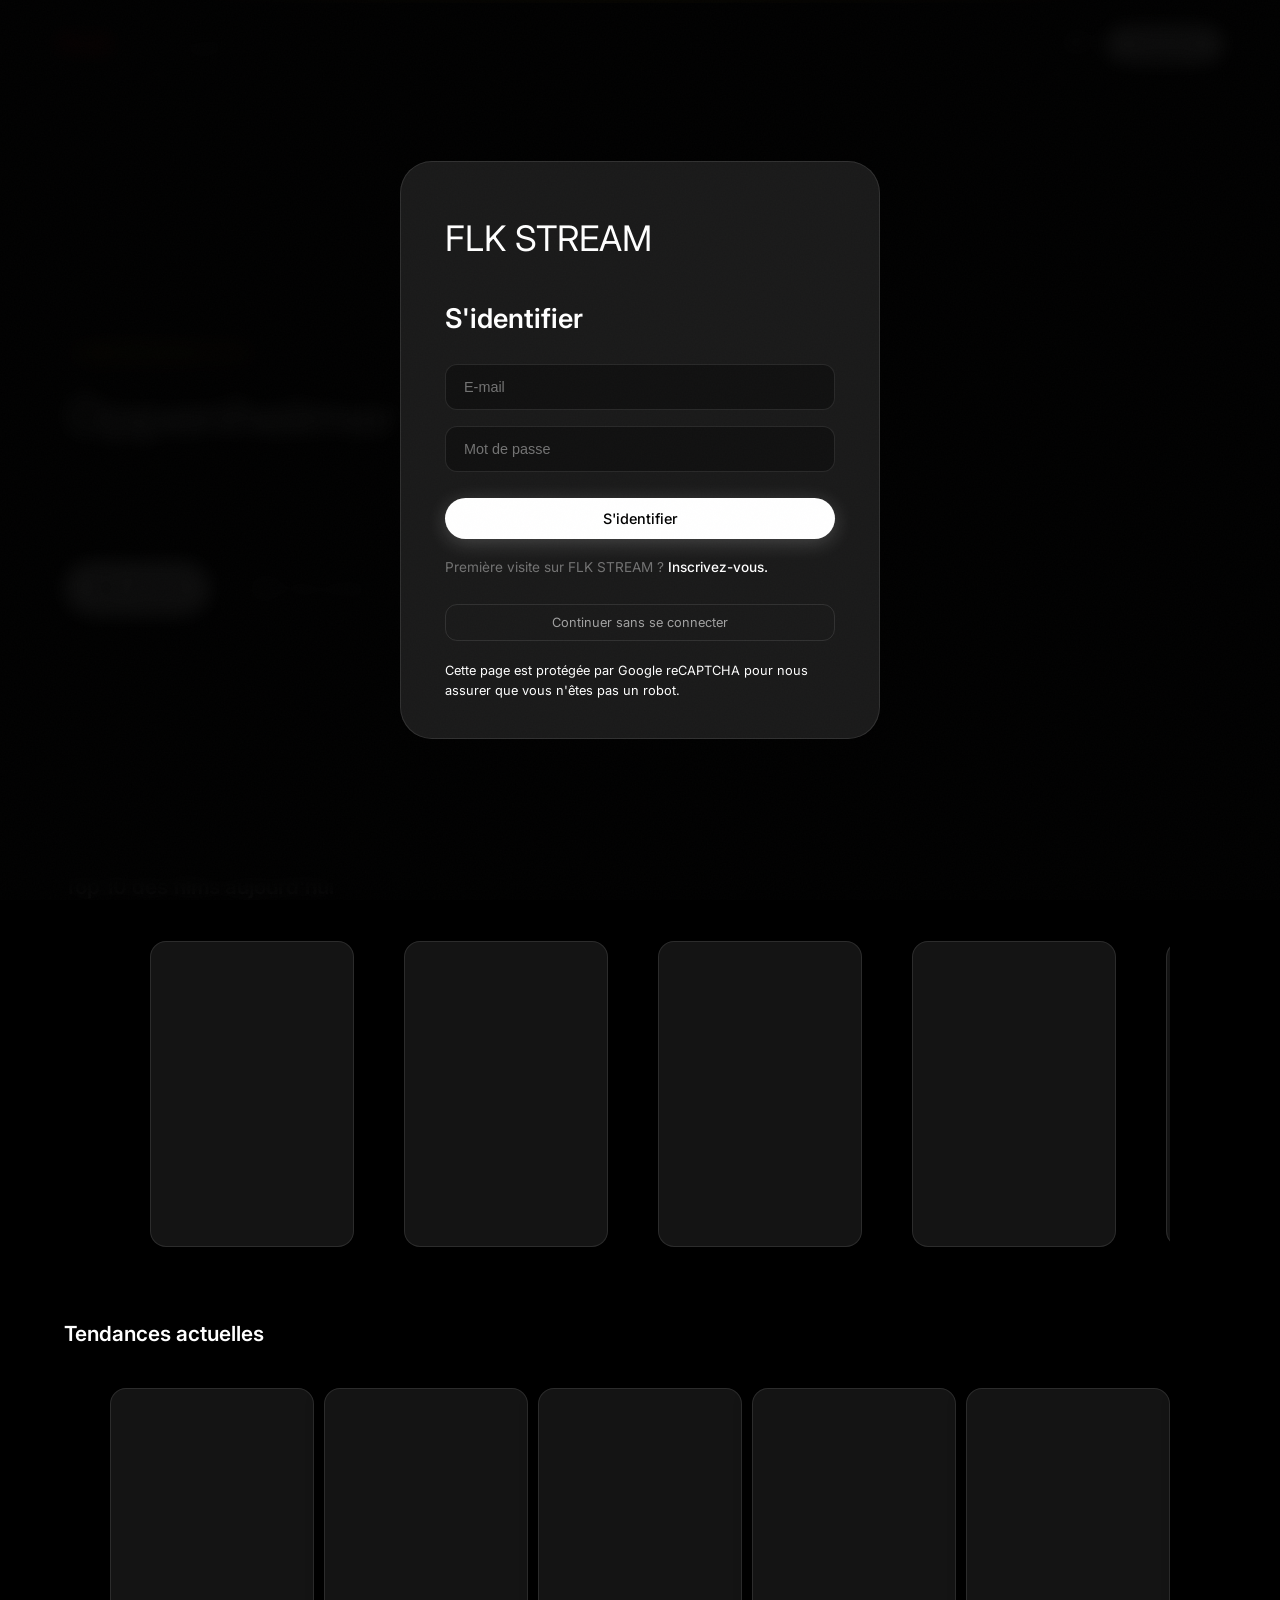
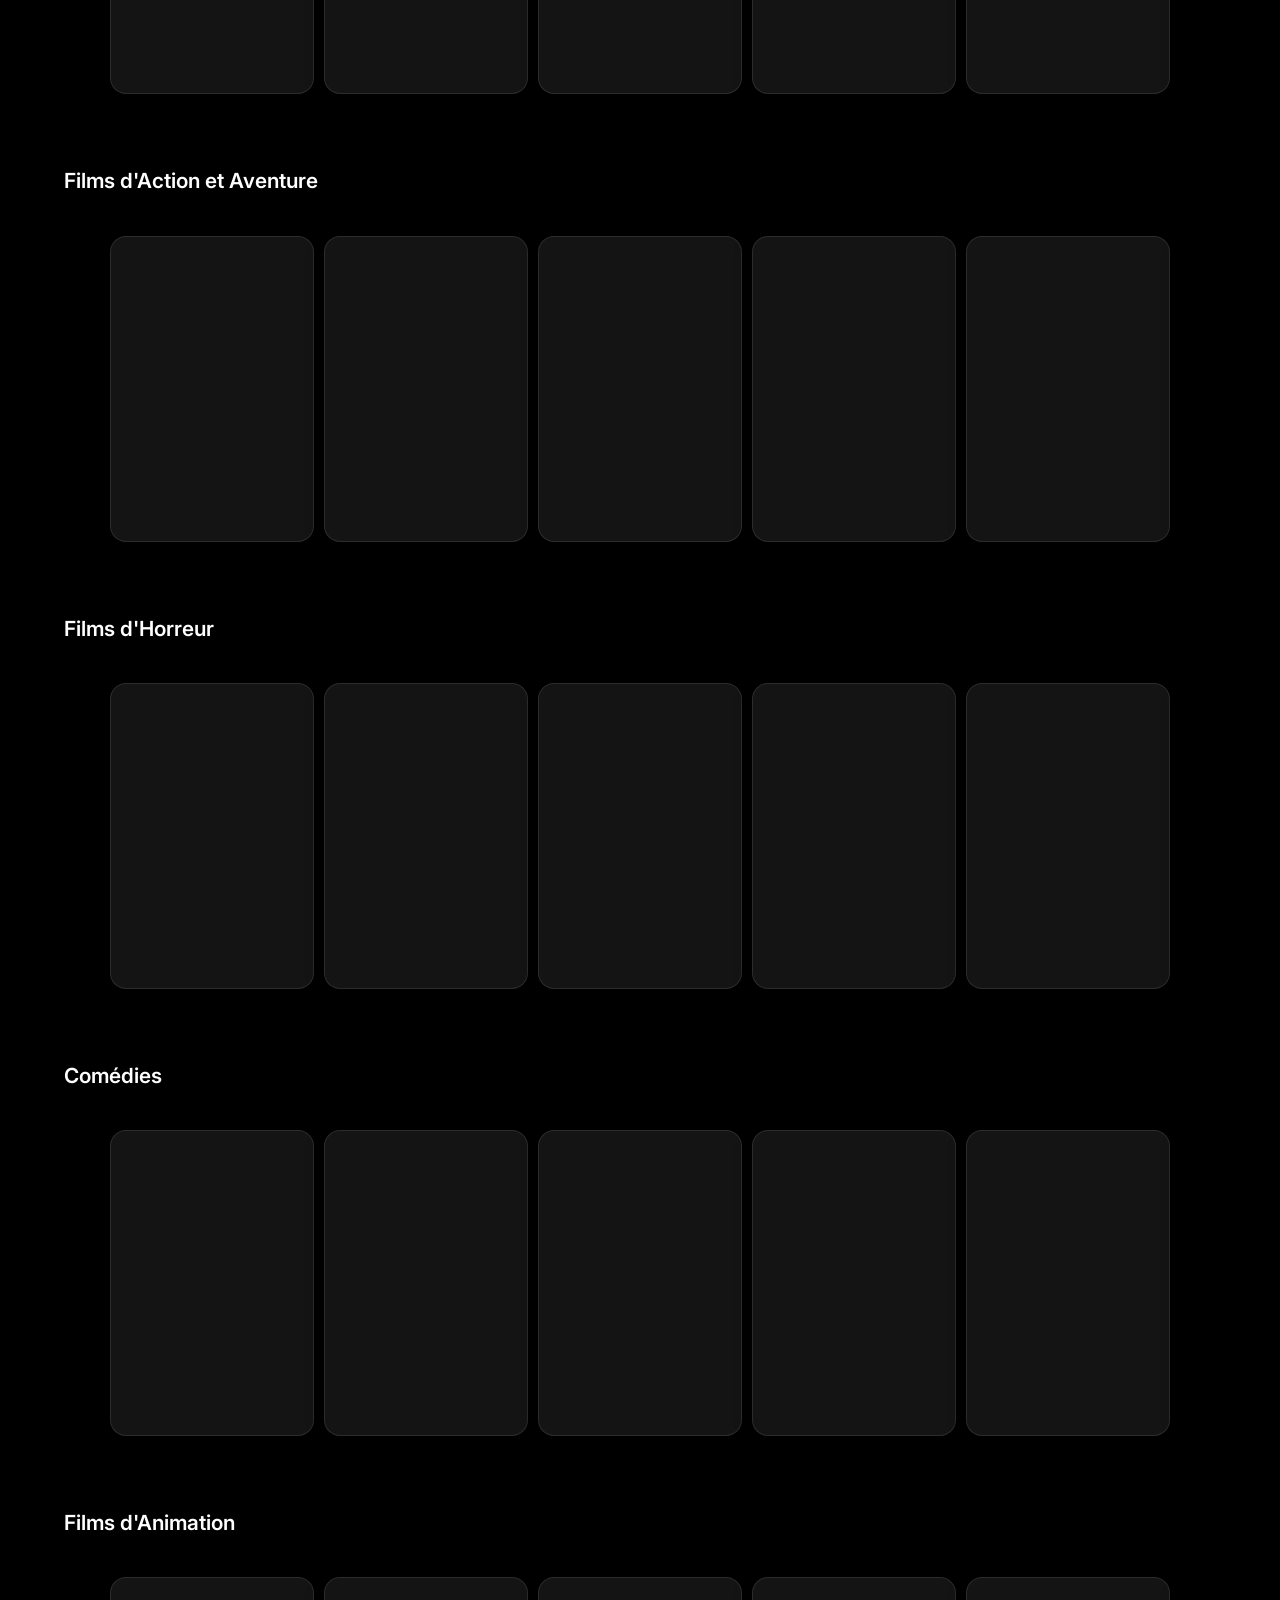
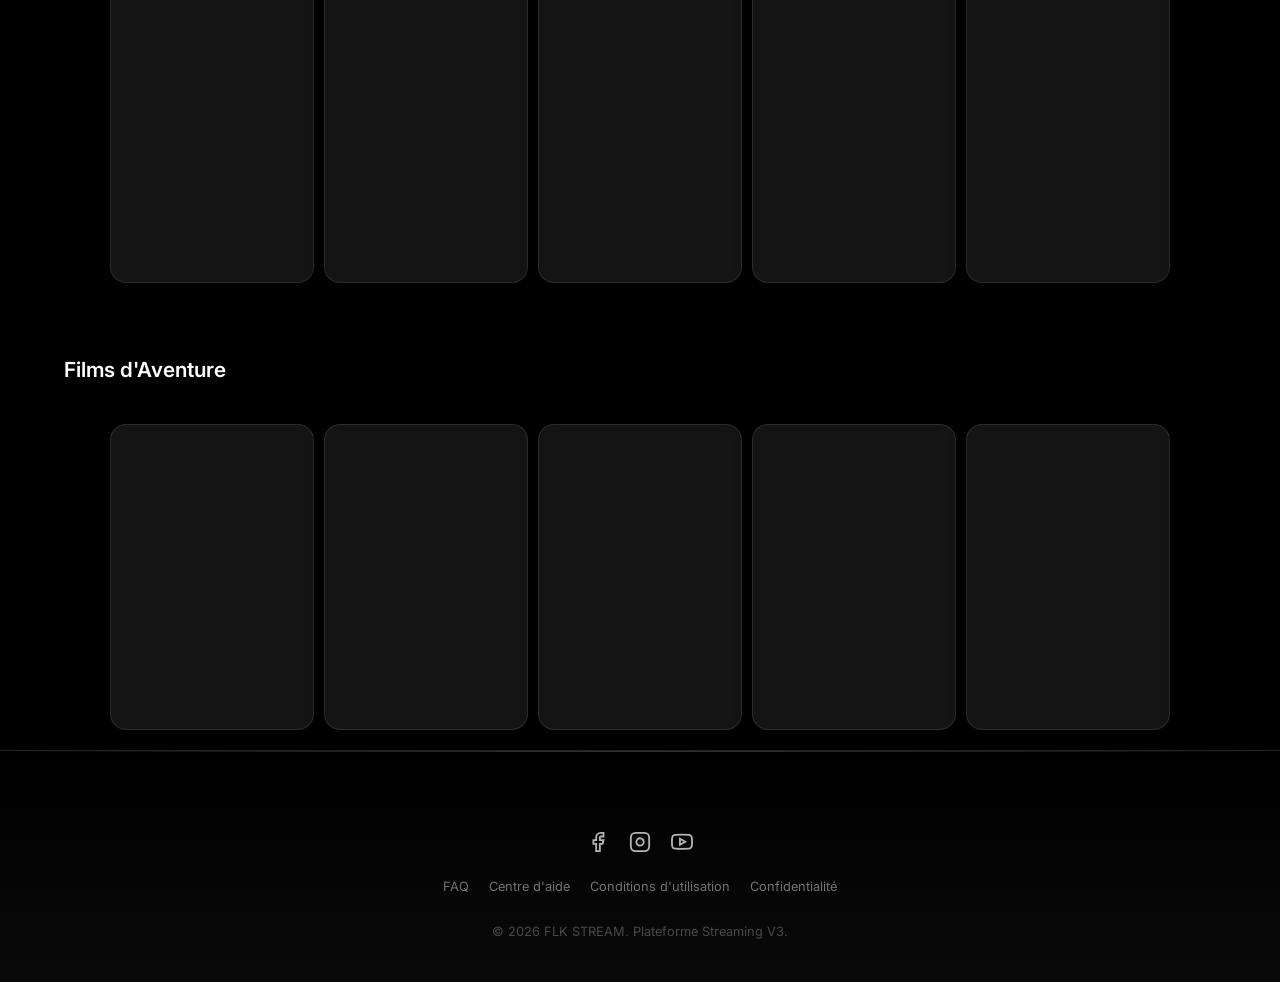
<file: index.html>
<!DOCTYPE html>
<html lang="fr">

<head>
    <meta charset="UTF-8">
    <meta name="viewport" content="width=device-width, initial-scale=1.0">
    <title>FLK STREAM | Films et Séries VF en HD</title>
    <meta name="description"
        content="Découvrez le catalogue FLK Stream : des milliers de films et séries populaires en VF Haute Définition. Profitez d'une expérience cinématographique immersive.">
    <meta name="keywords" content="streaming VF, films VF, films en streaming, séries populaires, VF HD, cinéma à la maison, catalogue films, nouveautés cinéma">
    <meta name="robots" content="index, follow">
    <link rel="canonical" href="https://flk-stream.xo.je/">
    
    <meta property="og:title" content="FLK STREAM | Films et Séries VF en HD">
    <meta property="og:description" content="Découvrez le meilleur du streaming VF avec FLK Stream. Regardez vos films et séries incontournables en Haute Définition.">
    <meta property="og:type" content="website">
    <meta property="og:url" content="https://flk-stream.xo.je/">
    <meta property="og:site_name" content="FLK Stream">
    <link rel="stylesheet" href="style.css?v=4">
    <link rel="preconnect" href="https://fonts.googleapis.com">
    <link rel="preconnect" href="https://fonts.gstatic.com" crossorigin>
    <link href="https://fonts.googleapis.com/css2?family=Inter:wght@300;400;500;600;700;800;900&display=swap"
        rel="stylesheet">
    
    <style>
        /* Smooth reveal animations */
        @keyframes reveal-up {
            from {
                opacity: 0;
                transform: translateY(40px);
            }
            to {
                opacity: 1;
                transform: translateY(0);
            }
        }
        
        .reveal-on-scroll {
            opacity: 0;
            animation: reveal-up 0.8s cubic-bezier(0.25, 0.1, 0.25, 1) forwards;
        }
        
        .reveal-delay-1 { animation-delay: 0.1s; }
        .reveal-delay-2 { animation-delay: 0.2s; }
        .reveal-delay-3 { animation-delay: 0.3s; }
        .reveal-delay-4 { animation-delay: 0.4s; }
        
        /* Smooth scale effect for cards */
        @keyframes scale-in {
            from {
                opacity: 0;
                transform: scale(0.95);
            }
            to {
                opacity: 1;
                transform: scale(1);
            }
        }
        
        /* Hero parallax effect */
        .hero-parallax {
            will-change: transform;
        }
        
        /* Page load fade in */
        @keyframes page-fade-in {
            from {
                opacity: 0;
            }
            to {
                opacity: 1;
            }
        }
        
        body {
            animation: page-fade-in 0.6s cubic-bezier(0.25, 0.1, 0.25, 1);
        }
        
        /* Smooth scroll behavior */
        html {
            scroll-behavior: smooth;
        }
    </style>
</head>

<body>
    <!-- Animated Background Particles -->
    <div class="bg-particles">
        <div class="particle"></div>
        <div class="particle"></div>
        <div class="particle"></div>
        <div class="particle"></div>
        <div class="particle"></div>
        <div class="particle"></div>
        <div class="particle"></div>
        <div class="particle"></div>
    </div>

    <nav class="navbar" id="navbar">
        <div class="nav-container">
            <div class="nav-left">
                <span class="logo-text">FLK</span>
                <ul class="nav-links">
                    <li><a href="#" class="nav-link active" data-target="home-view">Accueil</a></li>
                    <li><a href="#" class="nav-link" data-target="catalogue-view">Catalogue</a></li>
                    <li><a href="#" class="nav-link" data-target="watchlist-view">Ma liste</a></li>
                    <li><a href="#" class="nav-link" data-target="requests-view">Demandes</a></li>
                </ul>
            </div>
            <div class="nav-right nav-icons">
                <button class="icon-btn search-btn" aria-label="Rechercher">
                    <svg width="24" height="24" viewBox="0 0 24 24" fill="none" stroke="currentColor" stroke-width="2"
                        stroke-linecap="round" stroke-linejoin="round">
                        <circle cx="11" cy="11" r="8"></circle>
                        <line x1="21" y1="21" x2="16.65" y2="16.65"></line>
                    </svg>
                </button>
                <div class="nav-notification">
                    <svg width="24" height="24" viewBox="0 0 24 24" fill="none" stroke="currentColor" stroke-width="2">
                        <path d="M18 8A6 6 0 0 0 6 8c0 7-3 9-3 9h18s-3-2-3-9"></path>
                        <path d="M13.73 21a2 2 0 0 1-3.46 0"></path>
                    </svg>
                </div>
                <div class="profile-container profile-btn" id="nav-profile-group" style="display: none;">
                    <div class="profile-circle"></div>
                    <span class="profile-arrow"></span>

                    <!-- Profile Dropdown -->
                    <div class="profile-dropdown" id="profile-dropdown">
                        <div class="dropdown-arrow"></div>
                        <ul class="dropdown-menu">
                            <li id="switch-profile-btn">
                                <svg viewBox="0 0 24 24" fill="none" stroke="currentColor" stroke-width="2">
                                    <path d="M17 2l4 4-4 4M3 21v-2a4 4 0 0 1 4-4h10"></path>
                                </svg>
                                Changer de profil
                            </li>
                            <li id="manage-profiles-nav">
                                <svg viewBox="0 0 24 24" fill="none" stroke="currentColor" stroke-width="2">
                                    <path d="M11 4H4a2 2 0 0 0-2 2v14a2 2 0 0 0 2 2h14a2 2 0 0 0 2-2v-7"></path>
                                    <path d="M18.5 2.5a2.121 2.121 0 0 1 3 3L12 15l-4 1 1-4 9.5-9.5z"></path>
                                </svg>
                                Gérer les profils
                            </li>
                            <hr>
                            <li id="logout-btn">Se déconnecter de FLK</li>
                        </ul>
                    </div>
                </div>
                <button class="btn btn-play login-nav-btn" id="nav-login-btn"
                    style="padding: 5px 15px; font-size: 0.9rem; min-width: auto; width: auto;">S'identifier</button>
            </div>
        </div>
    </nav>

    <main>
        <div id="home-view">
            <section class="hero-section" id="hero-banner">
                <div class="hero-background" id="hero-bg">
                    <div class="hero-vignette-top"></div>
                    <div class="hero-vignette-bottom"></div>
                    <div class="hero-vignette-left"></div>
                    <div class="hero-vignette-right"></div>
                </div>

                <div class="hero-content">
                    <div class="hero-logo-title-container">
                        <span class="netflix-original best-movies">
                            <span class="n-logo">🏆</span> MEILLEURS FILMS
                        </span>
                        <h1 class="hero-title" id="hero-title">LE FUTUR DE L'IMMERSION</h1>
                    </div>

                    <div class="hero-meta" id="hero-meta">
                        <span class="match-score">Recommandé à 98%</span>
                        <span class="year" id="hero-year">2026</span>
                        <span class="age-rating">+16</span>
                        <span class="duration" id="hero-duration">2h 15m</span>
                        <span class="quality">HD</span>
                    </div>

                    <p class="hero-description" id="hero-description">Plongez dans des univers extraordinaires avec une
                        qualité d'image et sonore sans précédent.</p>

                    <div class="hero-actions">
                        <a id="hero-play-link" href="#" target="_blank" class="btn btn-play netflix-play-btn">
                            <svg viewBox="0 0 24 24" fill="currentColor" width="28" height="28">
                                <path d="M8 5v14l11-7z" />
                            </svg> Lecture
                        </a>
                        <button class="btn btn-info more-info-btn" id="hero-info-btn">
                            <svg viewBox="0 0 24 24" fill="none" stroke="currentColor" stroke-width="2" width="28"
                                height="28">
                                <circle cx="12" cy="12" r="10"></circle>
                                <line x1="12" y1="16" x2="12" y2="12"></line>
                                <line x1="12" y1="8" x2="12.01" y2="8"></line>
                            </svg> Plus d'infos
                        </button>
                    </div>
                </div>

                <div class="hero-controls">
                    <button class="mute-btn icon-btn" id="hero-mute-btn" aria-label="Volume">
                        <svg viewBox="0 0 24 24" fill="none" stroke="currentColor" stroke-width="2" width="20"
                            height="20">
                            <polygon points="11 5 6 9 2 9 2 15 6 15 11 19 11 5"></polygon>
                            <line x1="23" y1="9" x2="17" y2="15"></line>
                            <line x1="17" y1="9" x2="23" y2="15"></line>
                        </svg>
                    </button>
                    <div class="age-rating-box" id="hero-age-box">16+</div>
                </div>
            </section>

            <section class="content-row-section" id="continue-watching-section" style="display: none;">
                <h2 class="row-title">Reprendre la lecture pour vous</h2>
                <div class="slider-wrapper">
                    <button class="slider-btn left-btn"><svg viewBox="0 0 24 24" fill="none" stroke="currentColor"
                            stroke-width="2" stroke-linecap="round" stroke-linejoin="round">
                            <polyline points="15 18 9 12 15 6"></polyline>
                        </svg></button>
                    <div class="row-container" id="continue-row">
                        <!-- Cards will be injected by JS -->
                    </div>
                    <button class="slider-btn right-btn"><svg viewBox="0 0 24 24" fill="none" stroke="currentColor"
                            stroke-width="2" stroke-linecap="round" stroke-linejoin="round">
                            <polyline points="9 18 15 12 9 6"></polyline>
                        </svg></button>
                </div>
            </section>

            <section class="content-row-section">
                <h2 class="row-title">Top 10 des films aujourd'hui</h2>
                <div class="slider-wrapper">
                    <button class="slider-btn left-btn"><svg viewBox="0 0 24 24" fill="none" stroke="currentColor"
                            stroke-width="2" stroke-linecap="round" stroke-linejoin="round">
                            <polyline points="15 18 9 12 15 6"></polyline>
                        </svg></button>
                    <div class="row-container top-10-row" id="top-10-row">
                        <!-- Special numbered cards will be injected by JS -->
                    </div>
                    <button class="slider-btn right-btn"><svg viewBox="0 0 24 24" fill="none" stroke="currentColor"
                            stroke-width="2" stroke-linecap="round" stroke-linejoin="round">
                            <polyline points="9 18 15 12 9 6"></polyline>
                        </svg></button>
                </div>
            </section>

            <section class="content-row-section">
                <h2 class="row-title">Tendances actuelles</h2>
                <div class="slider-wrapper">
                    <button class="slider-btn left-btn"><svg viewBox="0 0 24 24" fill="none" stroke="currentColor"
                            stroke-width="2" stroke-linecap="round" stroke-linejoin="round">
                            <polyline points="15 18 9 12 15 6"></polyline>
                        </svg></button>
                    <div class="row-container" id="trending-row">
                        <!-- Cards will be injected by JS -->
                    </div>
                    <button class="slider-btn right-btn"><svg viewBox="0 0 24 24" fill="none" stroke="currentColor"
                            stroke-width="2" stroke-linecap="round" stroke-linejoin="round">
                            <polyline points="9 18 15 12 9 6"></polyline>
                        </svg></button>
                </div>
            </section>

            <section class="content-row-section">
                <h2 class="row-title">Films d'Action et Aventure</h2>
                <div class="slider-wrapper">
                    <button class="slider-btn left-btn"><svg viewBox="0 0 24 24" fill="none" stroke="currentColor"
                            stroke-width="2" stroke-linecap="round" stroke-linejoin="round">
                            <polyline points="15 18 9 12 15 6"></polyline>
                        </svg></button>
                    <div class="row-container" id="action-row">
                        <!-- Cards will be injected by JS -->
                    </div>
                    <button class="slider-btn right-btn"><svg viewBox="0 0 24 24" fill="none" stroke="currentColor"
                            stroke-width="2" stroke-linecap="round" stroke-linejoin="round">
                            <polyline points="9 18 15 12 9 6"></polyline>
                        </svg></button>
                </div>
            </section>

            <section class="content-row-section">
                <h2 class="row-title">Films d'Horreur</h2>
                <div class="slider-wrapper">
                    <button class="slider-btn left-btn"><svg viewBox="0 0 24 24" fill="none" stroke="currentColor"
                            stroke-width="2" stroke-linecap="round" stroke-linejoin="round">
                            <polyline points="15 18 9 12 15 6"></polyline>
                        </svg></button>
                    <div class="row-container" id="horror-row">
                        <!-- Cards will be injected by JS -->
                    </div>
                    <button class="slider-btn right-btn"><svg viewBox="0 0 24 24" fill="none" stroke="currentColor"
                            stroke-width="2" stroke-linecap="round" stroke-linejoin="round">
                            <polyline points="9 18 15 12 9 6"></polyline>
                        </svg></button>
                </div>
            </section>

            <section class="content-row-section">
                <h2 class="row-title">Comédies</h2>
                <div class="slider-wrapper">
                    <button class="slider-btn left-btn"><svg viewBox="0 0 24 24" fill="none" stroke="currentColor"
                            stroke-width="2" stroke-linecap="round" stroke-linejoin="round">
                            <polyline points="15 18 9 12 15 6"></polyline>
                        </svg></button>
                    <div class="row-container" id="comedy-row">
                        <!-- Cards will be injected by JS -->
                    </div>
                    <button class="slider-btn right-btn"><svg viewBox="0 0 24 24" fill="none" stroke="currentColor"
                            stroke-width="2" stroke-linecap="round" stroke-linejoin="round">
                            <polyline points="9 18 15 12 9 6"></polyline>
                        </svg></button>
                </div>
            </section>

            <section class="content-row-section">
                <h2 class="row-title">Films d'Animation</h2>
                <div class="slider-wrapper">
                    <button class="slider-btn left-btn"><svg viewBox="0 0 24 24" fill="none" stroke="currentColor"
                            stroke-width="2" stroke-linecap="round" stroke-linejoin="round">
                            <polyline points="15 18 9 12 15 6"></polyline>
                        </svg></button>
                    <div class="row-container" id="animation-row">
                        <!-- Cards will be injected by JS -->
                    </div>
                    <button class="slider-btn right-btn"><svg viewBox="0 0 24 24" fill="none" stroke="currentColor"
                            stroke-width="2" stroke-linecap="round" stroke-linejoin="round">
                            <polyline points="9 18 15 12 9 6"></polyline>
                        </svg></button>
                </div>
            </section>

            <section class="content-row-section">
                <h2 class="row-title">Films d'Aventure</h2>
                <div class="slider-wrapper">
                    <button class="slider-btn left-btn"><svg viewBox="0 0 24 24" fill="none" stroke="currentColor"
                            stroke-width="2" stroke-linecap="round" stroke-linejoin="round">
                            <polyline points="15 18 9 12 15 6"></polyline>
                        </svg></button>
                    <div class="row-container" id="adventure-row">
                        <!-- Cards will be injected by JS -->
                    </div>
                    <button class="slider-btn right-btn"><svg viewBox="0 0 24 24" fill="none" stroke="currentColor"
                            stroke-width="2" stroke-linecap="round" stroke-linejoin="round">
                            <polyline points="9 18 15 12 9 6"></polyline>
                        </svg></button>
                </div>
            </section>
        </div>

        <div id="catalogue-view" style="display: none; padding-top: 120px;">
            <section class="container catalogue-container">
                <div class="request-header" style="margin: 0 4%;">
                    <h1 class="row-title" style="font-size: 2.5rem; margin-bottom: 1rem; padding-left: 0;">Catalogue Complet</h1>
                    <p style="color: #888; margin-bottom: 2rem;">Découvrez tous les films disponibles sur FLK STREAM</p>
                </div>
                
                <!-- Search and Filter -->
                <div class="catalogue-filters" style="margin: 0 4% 2rem 4%; display: flex; gap: 1rem; flex-wrap: wrap;">
                    <input type="text" id="catalogue-search" placeholder="Rechercher un film..." 
                        style="flex: 1; min-width: 200px; padding: 12px 16px; background: rgba(255,255,255,0.1); border: 1px solid rgba(255,255,255,0.2); border-radius: 8px; color: #fff; font-size: 0.95rem;">
                    <select id="catalogue-genre"
                        style="min-width: 150px; padding: 12px 16px; background: rgba(255,255,255,0.1); border: 1px solid rgba(255,255,255,0.2); border-radius: 8px; color: #fff; font-size: 0.95rem; cursor: pointer;">
                        <option value="">Tous les genres</option>
                        <option value="Action">Action</option>
                        <option value="Horreur">Horreur</option>
                        <option value="Comédie">Comédie</option>
                        <option value="Animation">Animation</option>
                        <option value="Aventure">Aventure</option>
                        <option value="Drame">Drame</option>
                        <option value="Thriller">Thriller</option>
                    </select>
                    <select id="catalogue-year" 
                        style="min-width: 120px; padding: 12px 16px; background: rgba(255,255,255,0.1); border: 1px solid rgba(255,255,255,0.2); border-radius: 8px; color: #fff; font-size: 0.95rem; cursor: pointer;">
                        <option value="">Toutes les années</option>
                        <option value="2026">2026</option>
                        <option value="2025">2025</option>
                        <option value="2024">2024</option>
                        <option value="2023">2023</option>
                        <option value="2022">2022</option>
                        <option value="2021">2021</option>
                        <option value="2020">2020</option>
                        <option value="2019">2019</option>
                        <option value="2018">2018</option>
                    </select>
                    <select id="catalogue-sort" 
                        style="min-width: 150px; padding: 12px 16px; background: rgba(255,255,255,0.1); border: 1px solid rgba(255,255,255,0.2); border-radius: 8px; color: #fff; font-size: 0.95rem; cursor: pointer;">
                        <option value="note">Meilleures notes</option>
                        <option value="recent">Plus récents</option>
                        <option value="alpha">A-Z</option>
                    </select>
                </div>
                
                <!-- Movies Grid -->
                <div class="row-container" id="catalogue-grid" style="display: grid; grid-template-columns: repeat(auto-fill, minmax(200px, 1fr)); gap: 20px; padding: 0 4%;">
                    <!-- All movies will be injected here -->
                </div>
                
                <!-- Empty State -->
                <div id="catalogue-empty" style="display: none; text-align: center; color: #888; padding: 60px 0;">
                    <svg width="64" height="64" viewBox="0 0 24 24" fill="none" stroke="currentColor" stroke-width="1.5" style="margin-bottom: 1rem; opacity: 0.5;">
                        <circle cx="11" cy="11" r="8"></circle>
                        <line x1="21" y1="21" x2="16.65" y2="16.65"></line>
                    </svg>
                    <p style="font-size: 1.2rem;">Aucun film trouvé</p>
                    <p style="font-size: 0.9rem; margin-top: 0.5rem;">Essayez de modifier vos filtres de recherche</p>
                </div>
                
                <!-- Results count -->
                <div id="catalogue-count" style="text-align: center; color: #888; padding: 2rem 0; font-size: 0.9rem;"></div>
            </section>
        </div>

        <div id="watchlist-view" style="display: none; padding-top: 120px;">
            <section class="container watchlist-container">
                <div class="request-header" style="margin: 0 4%;">
                    <h1 class="row-title" style="font-size: 2.5rem; margin-bottom: 2rem; padding-left: 0;">Ma Liste</h1>
                </div>
                <div class="row-container" id="watchlist-grid" style="display: grid; grid-template-columns: repeat(auto-fill, minmax(200px, 1fr)); gap: 20px; padding: 0 4%;">
                    <!-- Watchlist items will be injected here -->
                </div>
                <div id="watchlist-empty" style="display: none; text-align: center; color: #888; padding: 40px 0;">
                    <p>Votre liste est vide. Ajoutez des films pour les retrouver ici !</p>
                </div>
            </section>
        </div>

        <div id="requests-view" style="display: none; padding-top: 120px;">
            <section class="container requests-container">
                <div class="request-header">
                    <h1 class="section-title">Demandes de Films</h1>
                    <p>Vous ne trouvez pas votre film ? Faites une demande ici et nous tenterons de l'ajouter !</p>
                </div>

                <div class="request-card-form">
                    <form id="movie-request-form">
                        <div class="form-group">
                            <input type="text" id="request-username" placeholder="Votre nom d'utilisateur" required>
                        </div>
                        <div class="form-group">
                            <input type="text" id="request-movie-title" placeholder="Nom du film souhaité" required>
                        </div>
                        <button type="submit" class="btn btn-play w-100">Envoyer la demande</button>
                    </form>
                </div>

                <div class="public-requests">
                    <h2 class="row-title">Demandes en cours</h2>
                    <div id="requests-list" class="requests-grid">
                        <!-- Public requests will be injected here -->
                    </div>
                </div>
            </section>
        </div>
    </main>

    <!-- Mobile Bottom Navigation -->
    <nav class="mobile-bottom-nav">
        <a href="#" class="mobile-nav-item active" data-target="home-view">
            <svg viewBox="0 0 24 24" fill="none" stroke="currentColor" stroke-width="2" stroke-linecap="round"
                stroke-linejoin="round">
                <path d="M3 9l9-7 9 7v11a2 2 0 0 1-2 2H5a2 2 0 0 1-2-2z"></path>
                <polyline points="9 22 9 12 15 12 15 22"></polyline>
            </svg>
            <span>Accueil</span>
        </a>
        <a href="#" class="mobile-nav-item" data-target="catalogue-view">
            <svg viewBox="0 0 24 24" fill="none" stroke="currentColor" stroke-width="2" stroke-linecap="round"
                stroke-linejoin="round">
                <rect x="3" y="3" width="7" height="7"></rect>
                <rect x="14" y="3" width="7" height="7"></rect>
                <rect x="14" y="14" width="7" height="7"></rect>
                <rect x="3" y="14" width="7" height="7"></rect>
            </svg>
            <span>Catalogue</span>
        </a>
        <a href="#" class="mobile-nav-item search-btn-mobile">
            <svg viewBox="0 0 24 24" fill="none" stroke="currentColor" stroke-width="2" stroke-linecap="round"
                stroke-linejoin="round">
                <circle cx="11" cy="11" r="8"></circle>
                <line x1="21" y1="21" x2="16.65" y2="16.65"></line>
            </svg>
            <span>Recherche</span>
        </a>
        <a href="#" class="mobile-nav-item" data-target="watchlist-view">
            <svg viewBox="0 0 24 24" fill="none" stroke="currentColor" stroke-width="2" stroke-linecap="round"
                stroke-linejoin="round">
                <line x1="12" y1="5" x2="12" y2="19"></line>
                <line x1="5" y1="12" x2="19" y2="12"></line>
            </svg>
            <span>Ma Liste</span>
        </a>
        <a href="#" class="mobile-nav-item" id="mobile-profile-btn">
            <div class="mobile-profile-circle"></div>
            <span>Profil</span>
        </a>
    </nav>


    <!-- Mobile Profile Bottom Sheet -->
    <div id="mobile-profile-sheet" class="mobile-sheet-overlay">
        <div class="mobile-sheet-container">
            <div class="mobile-sheet-handle"></div>
            <div id="mobile-sheet-logged-in" style="display:none;">
                <div class="mobile-sheet-user" id="mobile-sheet-username"></div>
                <button class="mobile-sheet-item" id="mobile-sheet-switch">
                    <svg viewBox="0 0 24 24" fill="none" stroke="currentColor" stroke-width="2" width="20" height="20">
                        <path d="M17 2l4 4-4 4M3 21v-2a4 4 0 0 1 4-4h10" />
                    </svg>
                    Changer de profil
                </button>
                <button class="mobile-sheet-item" id="mobile-sheet-manage">
                    <svg viewBox="0 0 24 24" fill="none" stroke="currentColor" stroke-width="2" width="20" height="20">
                        <path d="M11 4H4a2 2 0 0 0-2 2v14a2 2 0 0 0 2 2h14a2 2 0 0 0 2-2v-7" />
                        <path d="M18.5 2.5a2.121 2.121 0 0 1 3 3L12 15l-4 1 1-4 9.5-9.5z" />
                    </svg>
                    Gérer les profils
                </button>
                <hr style="border-color:rgba(255,255,255,0.1); margin: 8px 0;">
                <button class="mobile-sheet-item danger" id="mobile-sheet-logout">
                    <svg viewBox="0 0 24 24" fill="none" stroke="currentColor" stroke-width="2" width="20" height="20">
                        <path d="M9 21H5a2 2 0 0 1-2-2V5a2 2 0 0 1 2-2h4" />
                        <polyline points="16 17 21 12 16 7" />
                        <line x1="21" y1="12" x2="9" y2="12" />
                    </svg>
                    Se déconnecter
                </button>
            </div>
            <div id="mobile-sheet-logged-out" style="display:none;">
                <p class="mobile-sheet-title">Mon compte</p>
                <button class="mobile-sheet-item primary" id="mobile-sheet-login">
                    <svg viewBox="0 0 24 24" fill="none" stroke="currentColor" stroke-width="2" width="20" height="20">
                        <path d="M15 3h4a2 2 0 0 1 2 2v14a2 2 0 0 1-2 2h-4" />
                        <polyline points="10 17 15 12 10 7" />
                        <line x1="15" y1="12" x2="3" y2="12" />
                    </svg>
                    Se connecter / S'inscrire
                </button>
            </div>
        </div>
    </div>

    <footer>
        <div class="footer-content">
            <div class="social-links">
                <svg width="24" height="24" viewBox="0 0 24 24" fill="none" stroke="currentColor" stroke-width="2">
                    <path d="M18 2h-3a5 5 0 0 0-5 5v3H7v4h3v8h4v-8h3l1-4h-4V7a1 1 0 0 1 1-1h3z"></path>
                </svg>
                <svg width="24" height="24" viewBox="0 0 24 24" fill="none" stroke="currentColor" stroke-width="2">
                    <rect x="2" y="2" width="20" height="20" rx="5" ry="5"></rect>
                    <path d="M16 11.37A4 4 0 1 1 12.63 8 4 4 0 0 1 16 11.37z"></path>
                    <line x1="17.5" y1="6.5" x2="17.51" y2="6.5"></line>
                </svg>
                <svg width="24" height="24" viewBox="0 0 24 24" fill="none" stroke="currentColor" stroke-width="2">
                    <path
                        d="M22.54 6.42a2.78 2.78 0 0 0-1.94-2C18.88 4 12 4 12 4s-6.88 0-8.6.46a2.78 2.78 0 0 0-1.94 2A29 29 0 0 0 1 11.75a29 29 0 0 0 .46 5.33A2.78 2.78 0 0 0 3.4 19c1.72.46 8.6.46 8.6.46s6.88 0 8.6-.46a2.78 2.78 0 0 0 1.94-2 29 29 0 0 0 .46-5.25 29 29 0 0 0-.46-5.33z">
                    </path>
                    <polygon points="9.75 15.02 15.5 11.75 9.75 8.48 9.75 15.02"></polygon>
                </svg>
            </div>
            <ul class="footer-links">
                <li><a href="#">FAQ</a></li>
                <li><a href="#">Centre d'aide</a></li>
                <li><a href="#">Conditions d'utilisation</a></li>
                <li><a href="#">Confidentialité</a></li>
            </ul>
            <p>&copy; 2026 FLK STREAM. Plateforme Streaming V3.</p>
        </div>
    </footer>

    <!-- Auth Overlay (Login/Register) -->
    <div id="auth-overlay" class="overlay">
        <div class="overlay-content auth-modal-content">
            <div class="logo large" style="margin-bottom: 30px;">FLK STREAM</div>

            <!-- Login View -->
            <div id="login-view" class="auth-view active-view">
                <h2 class="overlay-title">S'identifier</h2>
                <form id="login-form" class="auth-form">
                    <div class="form-group">
                        <input type="email" id="login-email" placeholder="E-mail" required>
                    </div>
                    <div class="form-group">
                        <input type="password" id="login-password" placeholder="Mot de passe" required>
                    </div>
                    <div id="login-error" class="auth-error"></div>
                    <button type="submit" class="btn btn-play w-100" style="margin-top: 10px;">S'identifier</button>
                    <p class="auth-switch">Première visite sur FLK STREAM ? <span id="to-register"
                            class="text-link">Inscrivez-vous.</span></p>
                    <div style="text-align: center; margin-top: 25px;">
                        <button type="button" id="skip-auth-login" class="btn-skip">Continuer sans se connecter</button>
                    </div>
                </form>
            </div>

            <!-- Register View -->
            <div id="register-view" class="auth-view" style="display: none;">
                <h2 class="overlay-title">Créer un compte</h2>
                <form id="register-form" class="auth-form">
                    <div class="form-group">
                        <input type="email" id="register-email" placeholder="E-mail" required>
                    </div>
                    <div class="form-group">
                        <input type="password" id="register-password" minlength="4"
                            placeholder="Mot de passe (min 4 caractères)" required>
                    </div>
                    <div id="register-error" class="auth-error"></div>
                    <button type="submit" class="btn btn-play w-100" style="margin-top: 10px;">S'inscrire</button>
                    <p class="auth-switch">Vous avez déjà un compte ? <span id="to-login"
                            class="text-link">Identifiez-vous.</span></p>
                    <div style="text-align: center; margin-top: 25px;">
                        <button type="button" id="skip-auth-register" class="btn-skip">Continuer sans se
                            connecter</button>
                    </div>
                </form>
            </div>

            <p class="overlay-footer" style="margin-top: 20px; font-size: 0.8rem;">Cette page est protégée par Google
                reCAPTCHA pour nous assurer que vous n'êtes pas un robot.</p>
        </div>
    </div>

    <!-- Verification Overlay (kept the same logic but updated classes if needed) -->
    <div id="verification-overlay" class="overlay">
        <div class="overlay-content">
            <div class="logo large">FLK STREAM</div>
            <h2 class="overlay-title">Accès Réservé</h2>
            <p class="overlay-text">Pour accéder au catalogue complet et aux dernières nouveautés, rejoignez notre
                communauté Discord et vérifiez votre accès.</p>
            <div class="overlay-actions">
                <a href="https://discord.gg/atWBtmQxMP" target="_blank" class="btn btn-play discord-btn">Rejoindre
                    Discord</a>
                <button id="verify-access-btn" class="btn btn-info">Vérifier l'accès</button>
            </div>
            <p class="overlay-footer">Une vérification rapide est nécessaire pour garantir la sécurité du site.</p>
        </div>
    </div>

    <!-- Netflix Style Details Modal -->
    <div id="movie-modal" class="modal-netflix">
        <div class="modal-backdrop-netflix"></div>
        <div class="modal-container-netflix" id="modal-container-netflix">
            <div class="modal-hero-netflix" id="modal-bg">
                <button class="close-modal-netflix" aria-label="Fermer">
                    <svg viewBox="0 0 24 24" fill="none" stroke="currentColor" stroke-width="2" width="24" height="24">
                        <line x1="18" y1="6" x2="6" y2="18"></line>
                        <line x1="6" y1="6" x2="18" y2="18"></line>
                    </svg>
                </button>
                <div class="modal-vignette-bottom"></div>
                <!-- Controls and Title inside hero -->
                <div class="modal-hero-content">
                    <h2 id="modal-title" class="modal-title-netflix"></h2>
                    <div class="modal-hero-actions">
                        <a id="play-button" href="#" target="_blank" class="btn btn-play">
                            <svg viewBox="0 0 24 24" fill="currentColor" width="24" height="24">
                                <path d="M8 5v14l11-7z" />
                            </svg> Lecture
                        </a>
                        <button class="icon-only-btn popup-btn tooltip-container" id="add-to-list-btn">
                            <svg viewBox="0 0 24 24" fill="none" stroke="currentColor" stroke-width="2.5" width="24"
                                height="24">
                                <line x1="12" y1="5" x2="12" y2="19"></line>
                                <line x1="5" y1="12" x2="19" y2="12"></line>
                            </svg>
                            <span class="tooltip-text">Ajouter à ma liste</span>
                        </button>
                        <button class="icon-only-btn popup-btn tooltip-container" id="like-btn">
                            <svg viewBox="0 0 24 24" fill="none" stroke="currentColor" stroke-width="2.5" width="24"
                                height="24">
                                <path
                                    d="M14 9V5a3 3 0 0 0-3-3l-4 9v11h11.28a2 2 0 0 0 2-1.7l1.38-9a2 2 0 0 0-2-2.3zM7 22H4a2 2 0 0 1-2-2v-7a2 2 0 0 1 2-2h3">
                                </path>
                            </svg>
                            <span class="tooltip-text">Évaluer</span>
                        </button>
                    </div>
                </div>
            </div>

            <div class="modal-info-netflix">
                <div class="modal-info-left">
                    <div class="modal-meta-row">
                        <span class="match-score" id="modal-match-score">Recommandé à 98%</span>
                        <span id="modal-year" class="year"></span>
                        <span class="age-rating" id="modal-age-rating">+16</span>
                        <span class="duration" id="modal-duration">2h 15m</span>
                        <span class="quality" id="modal-quality">HD</span>
                    </div>
                    <p id="modal-description" class="modal-description-netflix"></p>
                    
                    <!-- TMDB Additional Info -->
                    <div class="modal-tmdb-info" style="margin-top: 25px; padding-top: 25px; border-top: 1px solid var(--glass-border);">
                        <div class="modal-tags">
                            <span class="tag-label">Réalisateur :</span>
                            <span class="tag-value" id="modal-director">Inconnu</span>
                        </div>
                        <div class="modal-tags">
                            <span class="tag-label">Distribution :</span>
                            <span class="tag-value" id="modal-cast" style="display: block; margin-top: 8px;">Casting de rêve...</span>
                        </div>
                        <div class="modal-tags" id="modal-keywords-container" style="display: none;">
                            <span class="tag-label">Mots-clés :</span>
                            <div id="modal-keywords" style="display: flex; gap: 8px; flex-wrap: wrap; margin-top: 8px;"></div>
                        </div>
                        <div class="modal-tags" id="modal-trailer-container" style="display: none; margin-top: 15px;">
                            <a id="modal-trailer-link" href="#" target="_blank" class="btn btn-info" style="padding: 10px 20px; font-size: 0.85rem;">
                                <svg viewBox="0 0 24 24" fill="currentColor" width="18" height="18" style="margin-right: 8px;">
                                    <path d="M19.615 3.184c-3.604-.246-11.631-.245-15.23 0-3.897.266-4.356 2.62-4.385 8.816.029 6.185.484 8.549 4.385 8.816 3.6.245 11.626.246 15.23 0 3.897-.266 4.356-2.62 4.385-8.816-.029-6.185-.484-8.549-4.385-8.816zm-10.615 12.816v-8l8 3.993-8 4.007z"/>
                                </svg>
                                Voir la bande-annonce
                            </a>
                        </div>
                        <div class="modal-tags" style="margin-top: 15px; font-size: 0.8rem; color: var(--text-muted);">
                            <span id="modal-vote-count"></span>
                        </div>
                    </div>
                </div>
                <div class="modal-info-right">
                    <div class="modal-tags">
                        <span class="tag-label">Genres :</span>
                        <span id="modal-genre" class="tag-value"></span>
                    </div>
                    <div class="modal-tags">
                        <span class="tag-label">Ce film est :</span>
                        <span class="tag-value" id="modal-mood">Captivant, Palpitant</span>
                    </div>
                </div>
            </div>
        </div>
    </div>

    <!-- Netflix Style Profiles Selection -->
    <div id="profiles-overlay" class="overlay">
        <div class="profiles-container">
            <h1 class="profiles-title">Qui regarde ?</h1>
            <div class="profiles-list" id="profiles-list">
                <!-- Profiles will be injected here -->
                <div class="profile-item add-profile" id="add-profile-btn">
                    <div class="profile-avatar-box">
                        <svg viewBox="0 0 24 24" fill="none" stroke="currentColor" stroke-width="1.5">
                            <line x1="12" y1="5" x2="12" y2="19"></line>
                            <line x1="5" y1="12" x2="19" y2="12"></line>
                        </svg>
                    </div>
                    <span class="profile-name">Ajouter un profil</span>
                </div>
            </div>
            <button class="btn-manage-profiles" id="manage-profiles-btn">Gérer les profils</button>
            <button class="btn-done-profiles" id="done-profiles-btn">Terminer</button>
        </div>
    </div>

    <!-- Search Overlay Menu Full Screen Netflix UI -->
    <div id="search-overlay" class="overlay search-overlay">
        <div class="search-container">
            <div class="search-header">
                <svg width="32" height="32" viewBox="0 0 24 24" fill="none" stroke="currentColor" stroke-width="2"
                    class="search-icon-large">
                    <circle cx="11" cy="11" r="8"></circle>
                    <line x1="21" y1="21" x2="16.65" y2="16.65"></line>
                </svg>
                <input type="text" id="search-input" placeholder="Titres, personnes, genres" autocomplete="off">
                <button class="close-search">&times;</button>
            </div>
            <div id="search-results" class="search-results-grid">
                <!-- Match results here -->
            </div>
            <div id="search-empty" class="search-empty" style="display: none;">
                <p>Aucun résultat trouvé pour votre recherche.</p>
            </div>
        </div>
    </div>

    <!-- Video Player Overlay -->
    <div id="video-player-overlay" class="overlay">
        <div class="video-player-container">
            <div class="video-player-topbar">
                <button class="close-video-btn" id="close-video-btn" aria-label="Fermer la vidéo">&times;</button>
            </div>
            <iframe id="video-iframe" src="" allowfullscreen allow="autoplay; fullscreen" frameborder="0"></iframe>
        </div>
    </div>


    <script src="tmdb.js?v=3"></script>
    <script src="movies.js?v=13"></script>
    <script src="scripts.js?v=12"></script>
    
    <!-- Smooth Scroll & Parallax Script -->
    <script>
        // Smooth reveal on scroll
        document.addEventListener('DOMContentLoaded', function() {
            const observerOptions = {
                root: null,
                rootMargin: '0px',
                threshold: 0.1
            };
            
            const observer = new IntersectionObserver((entries) => {
                entries.forEach(entry => {
                    if (entry.isIntersecting) {
                        entry.target.style.opacity = '1';
                        entry.target.style.transform = 'translateY(0)';
                    }
                });
            }, observerOptions);
            
            // Observe content sections
            document.querySelectorAll('.content-row-section').forEach((section, index) => {
                section.style.opacity = '0';
                section.style.transform = 'translateY(30px)';
                section.style.transition = `opacity 0.6s cubic-bezier(0.25, 0.1, 0.25, 1) ${index * 0.1}s, transform 0.6s cubic-bezier(0.25, 0.1, 0.25, 1) ${index * 0.1}s`;
                observer.observe(section);
            });
            
            // Hero parallax effect
            const heroSection = document.getElementById('hero-bg');
            if (heroSection) {
                window.addEventListener('scroll', () => {
                    const scrolled = window.pageYOffset;
                    if (scrolled < 800) {
                        heroSection.style.transform = `scale(${1.02 + scrolled * 0.0005}) translateY(${scrolled * 0.3}px)`;
                    }
                });
            }
            
            // Smooth navbar transition
            const navbar = document.getElementById('navbar');
            let lastScroll = 0;
            
            window.addEventListener('scroll', () => {
                const currentScroll = window.pageYOffset;
                
                if (currentScroll > 50) {
                    navbar.classList.add('scrolled');
                } else {
                    navbar.classList.remove('scrolled');
                }
                
                lastScroll = currentScroll;
            });
            
            // Smooth zoom effect on movie cards
            document.querySelectorAll('.movie-card').forEach(card => {
                card.addEventListener('mouseenter', function() {
                    this.style.transform = 'scale(1.06)';
                    this.style.zIndex = '99';
                });
                
                card.addEventListener('mouseleave', function() {
                    this.style.transform = 'scale(1)';
                    this.style.zIndex = '1';
                });
            });
            
            // Magnetic button effect
            document.querySelectorAll('.btn, .icon-btn, .slider-btn').forEach(btn => {
                btn.addEventListener('mousemove', function(e) {
                    const rect = this.getBoundingClientRect();
                    const x = e.clientX - rect.left - rect.width / 2;
                    const y = e.clientY - rect.top - rect.height / 2;
                    
                    this.style.transform = `translate(${x * 0.1}px, ${y * 0.1}px) scale(1.02)`;
                });
                
                btn.addEventListener('mouseleave', function() {
                    this.style.transform = 'translate(0, 0) scale(1)';
                });
            });
            
            // Add ripple effect on click
            document.querySelectorAll('.btn, .icon-btn').forEach(btn => {
                btn.addEventListener('click', function(e) {
                    const ripple = document.createElement('span');
                    const rect = this.getBoundingClientRect();
                    const size = Math.max(rect.width, rect.height);
                    const x = e.clientX - rect.left - size / 2;
                    const y = e.clientY - rect.top - size / 2;
                    
                    ripple.style.cssText = `
                        position: absolute;
                        width: ${size}px;
                        height: ${size}px;
                        left: ${x}px;
                        top: ${y}px;
                        background: rgba(255, 255, 255, 0.3);
                        border-radius: 50%;
                        transform: scale(0);
                        animation: ripple-effect 0.6s ease-out;
                        pointer-events: none;
                    `;
                    
                    this.style.position = 'relative';
                    this.style.overflow = 'hidden';
                    this.appendChild(ripple);
                    
                    setTimeout(() => ripple.remove(), 600);
                });
            });
            
            // Add CSS for ripple effect
            const style = document.createElement('style');
            style.textContent = `
                @keyframes ripple-effect {
                    to {
                        transform: scale(4);
                        opacity: 0;
                    }
                }
            `;
            document.head.appendChild(style);
            
            // Stagger animation for movie cards in rows
            document.querySelectorAll('.row-container').forEach(row => {
                const cards = row.querySelectorAll('.movie-card');
                cards.forEach((card, index) => {
                    card.style.opacity = '0';
                    card.style.animation = `fade-in-up 0.5s cubic-bezier(0.25, 0.1, 0.25, 1) ${index * 0.05}s forwards`;
                });
            });
            
            // Cursor trail effect on hero (subtle)
            const heroSection = document.querySelector('.hero-section');
            if (heroSection) {
                let cursorTimeout;
                heroSection.addEventListener('mousemove', (e) => {
                    clearTimeout(cursorTimeout);
                    heroSection.style.cursor = 'none';
                    cursorTimeout = setTimeout(() => {
                        heroSection.style.cursor = 'default';
                    }, 1000);
                });
            }
        });
    </script>
</body>

</html>
</file>
<file: style.css>
/* ========================================
   FLK STREAM - APPLE PRO BLACK & WHITE
   Ultra-Premium Minimalist Design
   ======================================== */

:root {
    /* Pure Black & White Palette */
    --bg-primary: #000000;
    --bg-secondary: #0a0a0a;
    --bg-tertiary: #111111;
    --bg-card: #141414;
    --bg-elevated: #1a1a1a;
    --bg-surface: #1f1f1f;

    /* Grays */
    --gray-50: #fafafa;
    --gray-100: #f5f5f5;
    --gray-200: #e5e5e5;
    --gray-300: #d4d4d4;
    --gray-400: #a3a3a3;
    --gray-500: #737373;
    --gray-600: #525252;
    --gray-700: #404040;
    --gray-800: #262626;
    --gray-900: #171717;

    /* Accent - Pure White */
    --accent-primary: #ffffff;
    --accent-secondary: #e5e5e5;
    --accent-glow: rgba(255, 255, 255, 0.15);

    /* Text Colors */
    --text-primary: #ffffff;
    --text-secondary: #a1a1a1;
    --text-tertiary: #737373;
    --text-muted: #525252;

    /* Glass Morphism - Apple Style */
    --glass-surface: rgba(255, 255, 255, 0.04);
    --glass-surface-light: rgba(255, 255, 255, 0.08);
    --glass-surface-heavy: rgba(10, 10, 10, 0.85);
    --glass-border: rgba(255, 255, 255, 0.1);
    --glass-border-light: rgba(255, 255, 255, 0.2);
    --glass-border-bright: rgba(255, 255, 255, 0.3);

    /* Shadows & Glows - Subtle */
    --shadow-sm: 0 2px 8px rgba(0, 0, 0, 0.4);
    --shadow-md: 0 4px 16px rgba(0, 0, 0, 0.5);
    --shadow-lg: 0 8px 32px rgba(0, 0, 0, 0.6);
    --shadow-xl: 0 16px 64px rgba(0, 0, 0, 0.7);
    --shadow-2xl: 0 24px 80px rgba(0, 0, 0, 0.8);
    --glow-subtle: 0 0 40px rgba(255, 255, 255, 0.08);
    --glow-accent: 0 0 60px rgba(255, 255, 255, 0.12);

    /* Typography - Apple SF Pro Style */
    --font-main: 'Inter', -apple-system, BlinkMacSystemFont, 'SF Pro Display', 'Segoe UI', Roboto, sans-serif;

    /* Apple-Style Transitions */
    --transition-instant: 0.1s cubic-bezier(0.25, 0.1, 0.25, 1);
    --transition-fast: 0.2s cubic-bezier(0.25, 0.1, 0.25, 1);
    --transition-smooth: 0.4s cubic-bezier(0.25, 0.1, 0.25, 1);
    --transition-bounce: 0.5s cubic-bezier(0.34, 1.56, 0.64, 1);
    --transition-spring: 0.6s cubic-bezier(0.175, 0.885, 0.32, 1.15);

    /* Border Radius - Apple Style */
    --radius-sm: 8px;
    --radius-md: 12px;
    --radius-lg: 16px;
    --radius-xl: 24px;
    --radius-2xl: 32px;
    --radius-3xl: 40px;
    --radius-full: 9999px;
}

/* ========================================
   Base Styles & Reset
   ======================================== */
* {
    margin: 0;
    padding: 0;
    box-sizing: border-box;
    -webkit-font-smoothing: antialiased;
    -moz-osx-font-smoothing: grayscale;
}

html {
    scroll-behavior: smooth;
    overflow-x: hidden;
}

body {
    background: var(--bg-primary);
    color: var(--text-primary);
    font-family: var(--font-main);
    overflow-x: hidden;
    line-height: 1.6;
    min-height: 100vh;
    position: relative;
}

main {
    position: relative;
    z-index: 2;
}

#catalogue-view,
#watchlist-view,
#requests-view {
    padding-top: 120px !important;
    padding-bottom: 56px;
}

.catalogue-container,
.watchlist-container,
.requests-container {
    width: min(1320px, 100%);
    margin: 0 auto;
}

/* Subtle gradient background with depth */
body::before {
    content: '';
    position: fixed;
    top: 0;
    left: 0;
    width: 100%;
    height: 100%;
    background:
        radial-gradient(ellipse at 20% 10%, rgba(255, 255, 255, 0.04) 0%, transparent 50%),
        radial-gradient(ellipse at 80% 20%, rgba(255, 255, 255, 0.03) 0%, transparent 40%),
        radial-gradient(ellipse at 50% 80%, rgba(255, 255, 255, 0.02) 0%, transparent 50%);
    pointer-events: none;
    z-index: 0;
}

/* Subtle noise texture for depth */
body::after {
    content: '';
    position: fixed;
    top: 0;
    left: 0;
    width: 100%;
    height: 100%;
    background-image: url("data:image/svg+xml,%3Csvg viewBox='0 0 400 400' xmlns='http://www.w3.org/2000/svg'%3E%3Cfilter id='noiseFilter'%3E%3CfeTurbulence type='fractalNoise' baseFrequency='1.5' numOctaves='4' stitchTiles='stitch'/%3E%3C/filter%3E%3Crect width='100%25' height='100%25' filter='url(%23noiseFilter)'/%3E%3C/svg%3E");
    opacity: 0.02;
    pointer-events: none;
    z-index: 9999;
}

a {
    text-decoration: none;
    color: inherit;
    transition: color var(--transition-fast);
}

button {
    font-family: inherit;
    cursor: pointer;
    border: none;
    background: none;
}

/* ========================================
   Animated Background Particles - Refined
   ======================================== */
.bg-particles {
    position: fixed;
    top: 0;
    left: 0;
    width: 100%;
    height: 100%;
    pointer-events: none;
    z-index: 0;
    overflow: hidden;
}

.particle {
    position: absolute;
    width: 3px;
    height: 3px;
    background: rgba(255, 255, 255, 0.3);
    border-radius: 50%;
    opacity: 0;
    animation: float-particle 30s infinite;
}

.particle:nth-child(1) { left: 10%; animation-delay: 0s; animation-duration: 35s; }
.particle:nth-child(2) { left: 20%; animation-delay: 4s; animation-duration: 38s; }
.particle:nth-child(3) { left: 30%; animation-delay: 8s; animation-duration: 36s; }
.particle:nth-child(4) { left: 50%; animation-delay: 2s; animation-duration: 40s; }
.particle:nth-child(5) { left: 60%; animation-delay: 6s; animation-duration: 37s; }
.particle:nth-child(6) { left: 70%; animation-delay: 10s; animation-duration: 39s; }
.particle:nth-child(7) { left: 80%; animation-delay: 5s; animation-duration: 34s; }
.particle:nth-child(8) { left: 90%; animation-delay: 9s; animation-duration: 41s; }

@keyframes float-particle {
    0% {
        transform: translateY(110vh) scale(0);
        opacity: 0;
    }
    15% {
        opacity: 0.5;
    }
    50% {
        transform: translateY(50vh) scale(1);
    }
    85% {
        opacity: 0.5;
    }
    100% {
        transform: translateY(-10vh) scale(0);
        opacity: 0;
    }
}

/* ========================================
   Navbar - Floating & Fixed Apple Minimalist
   ======================================== */
.navbar {
    position: fixed;
    top: 16px;
    left: 50%;
    transform: translateX(-50%);
    width: calc(100% - 32px);
    max-width: 1400px;
    height: 56px;
    z-index: 1000;
    transition: all 0.5s cubic-bezier(0.4, 0, 0.2, 1);
    background: rgba(10, 10, 10, 0.7);
    backdrop-filter: blur(20px) saturate(180%);
    -webkit-backdrop-filter: blur(20px) saturate(180%);
    border: 1px solid var(--glass-border);
    border-radius: var(--radius-full);
    box-shadow: var(--shadow-lg);
}

/* Animated border glow */
.navbar::after {
    content: '';
    position: absolute;
    inset: 0;
    border-radius: var(--radius-full);
    padding: 1px;
    background: linear-gradient(90deg,
        transparent,
        rgba(255, 255, 255, 0.1),
        transparent);
    -webkit-mask: linear-gradient(#fff 0 0) content-box, linear-gradient(#fff 0 0);
    -webkit-mask-composite: xor;
    mask-composite: exclude;
    opacity: 0.5;
    animation: border-flow 3s linear infinite;
}

@keyframes border-flow {
    0%, 100% {
        background-position: -200% center;
        opacity: 0.3;
    }
    50% {
        background-position: 200% center;
        opacity: 0.6;
    }
}

.navbar::before {
    content: '';
    position: absolute;
    top: 0;
    left: 0;
    right: 0;
    bottom: 0;
    background: linear-gradient(180deg, rgba(255, 255, 255, 0.08) 0%, transparent 100%);
    opacity: 0;
    transition: opacity 0.5s cubic-bezier(0.4, 0, 0.2, 1);
    border-radius: var(--radius-full);
    pointer-events: none;
}

/* Scrolled state - Smaller & Enhanced frosted glass */
.navbar.scrolled {
    top: 10px;
    height: 48px;
    width: calc(100% - 100px);
    max-width: 1200px;
    background: rgba(10, 10, 10, 0.85);
    backdrop-filter: blur(30px) saturate(200%);
    -webkit-backdrop-filter: blur(30px) saturate(200%);
    border-color: var(--glass-border-light);
    box-shadow: var(--shadow-xl), 0 0 40px rgba(255, 255, 255, 0.05);
}

.navbar.scrolled::before {
    opacity: 1;
}

.navbar.scrolled .nav-container {
    padding: 0 20px;
}

.navbar.scrolled .logo {
    height: 26px;
}

.navbar.scrolled .nav-link {
    font-size: 0.8rem;
}

.navbar.scrolled .icon-btn {
    width: 38px;
    height: 38px;
}

.navbar.scrolled .login-nav-btn {
    padding: 8px 18px !important;
    font-size: 0.8rem !important;
}

.nav-container {
    height: 100%;
    display: flex;
    align-items: center;
    justify-content: space-between;
    padding: 0 24px;
    position: relative;
    z-index: 1;
    transition: all 0.5s cubic-bezier(0.4, 0, 0.2, 1);
}

.nav-left {
    display: flex;
    align-items: center;
    gap: 60px;
}

/* Animated Logo - Text FLK in Red */
.logo-text {
    font-size: 28px;
    font-weight: 900;
    color: #E50914;
    letter-spacing: 2px;
    cursor: pointer;
    transition: all 0.3s cubic-bezier(0.4, 0, 0.2, 1);
    text-shadow: 0 0 20px rgba(229, 9, 20, 0.5);
}

.logo-text:hover {
    color: #ff0f1f;
    transform: scale(1.05);
    text-shadow: 0 0 30px rgba(229, 9, 20, 0.8), 0 0 60px rgba(229, 9, 20, 0.4);
}

.navbar.scrolled .logo-text {
    font-size: 24px;
}

.nav-links {
    display: flex;
    list-style: none;
    gap: 40px;
}

.nav-link {
    color: var(--text-secondary);
    font-size: 0.85rem;
    font-weight: 500;
    transition: all 0.3s cubic-bezier(0.4, 0, 0.2, 1);
    position: relative;
    padding: 8px 0;
    letter-spacing: 0.3px;
}

/* Animated underline with scale effect */
.nav-link::after {
    content: '';
    position: absolute;
    bottom: 0;
    left: 50%;
    width: 0;
    height: 2px;
    background: linear-gradient(90deg, transparent, var(--text-primary), transparent);
    transition: all 0.3s cubic-bezier(0.4, 0, 0.2, 1);
    transform: translateX(-50%);
    border-radius: 2px;
    opacity: 0;
}

.nav-link::before {
    content: '';
    position: absolute;
    bottom: 0;
    left: 0;
    width: 100%;
    height: 100%;
    background: var(--glass-surface);
    border-radius: var(--radius-md);
    transform: scaleX(0);
    transition: transform 0.3s cubic-bezier(0.4, 0, 0.2, 1);
    z-index: -1;
    opacity: 0;
}

.nav-link:hover,
.nav-link.active {
    color: var(--text-primary);
}

.nav-link:hover::before {
    transform: scaleX(1);
    opacity: 1;
}

.nav-link:hover::after,
.nav-link.active::after {
    width: 80%;
    opacity: 1;
}

.nav-link.active::after {
    width: 100%;
}

.nav-right {
    display: flex;
    align-items: center;
    gap: 12px;
}

/* Minimalist Icon Buttons with Glow Effect */
.icon-btn {
    width: 40px;
    height: 40px;
    border-radius: var(--radius-full);
    background: var(--glass-surface);
    border: 1px solid var(--glass-border);
    color: var(--text-primary);
    display: flex;
    align-items: center;
    justify-content: center;
    transition: all 0.3s cubic-bezier(0.4, 0, 0.2, 1);
    backdrop-filter: blur(10px);
    position: relative;
    overflow: hidden;
}

/* Subtle glow on hover */
.icon-btn::before {
    content: '';
    position: absolute;
    inset: 0;
    background: radial-gradient(circle at center, rgba(255, 255, 255, 0.15) 0%, transparent 70%);
    opacity: 0;
    transition: opacity 0.3s cubic-bezier(0.4, 0, 0.2, 1);
}

.icon-btn:hover::before {
    opacity: 1;
}

.icon-btn:hover {
    background: var(--glass-surface-light);
    border-color: var(--glass-border-light);
    transform: scale(1.08);
    box-shadow: 0 0 20px rgba(255, 255, 255, 0.1);
}

.icon-btn::after {
    content: '';
    position: absolute;
    inset: 1px;
    background: var(--bg-secondary);
    border-radius: 50%;
    z-index: -1;
}

.icon-btn svg {
    width: 20px;
    height: 20px;
    transition: all 0.3s cubic-bezier(0.4, 0, 0.2, 1);
    position: relative;
    z-index: 1;
}

.icon-btn:hover svg {
    transform: scale(1.15);
    filter: drop-shadow(0 0 8px rgba(255, 255, 255, 0.4));
}

/* Notification */
.nav-notification {
    position: relative;
    cursor: pointer;
    width: 40px;
    height: 40px;
    display: flex;
    align-items: center;
    justify-content: center;
    border-radius: var(--radius-full);
    transition: all var(--transition-fast);
}

.nav-notification:hover {
    background: var(--glass-surface);
}

.nav-notification::after {
    content: '';
    position: absolute;
    top: 10px;
    right: 10px;
    width: 8px;
    height: 8px;
    background: var(--text-primary);
    border-radius: 50%;
    box-shadow: 0 0 10px rgba(255, 255, 255, 0.5);
}

/* Profile Dropdown - Apple Style */
.profile-container {
    position: relative;
    display: flex;
    align-items: center;
    gap: 8px;
    cursor: pointer;
    padding: 6px 12px 6px 6px;
    border-radius: var(--radius-full);
    transition: all 0.3s cubic-bezier(0.4, 0, 0.2, 1);
    height: 48px;
}

.profile-container:hover {
    background: var(--glass-surface);
}

.profile-circle {
    width: 36px;
    height: 36px;
    border-radius: 50%;
    background-color: var(--bg-tertiary);
    background-size: cover;
    background-position: center;
    border: 2px solid var(--glass-border);
    transition: all 0.3s cubic-bezier(0.4, 0, 0.2, 1);
    box-shadow: 0 2px 10px rgba(0, 0, 0, 0.3);
}

.profile-container:hover .profile-circle {
    border-color: var(--glass-border-light);
    box-shadow: 0 0 20px rgba(255, 255, 255, 0.15), inset 0 0 10px rgba(255, 255, 255, 0.05);
    transform: scale(1.05);
}

.profile-arrow {
    width: 0;
    height: 0;
    border-style: solid;
    border-width: 4px 4px 0 4px;
    border-color: var(--text-primary) transparent transparent transparent;
    transition: transform 0.3s cubic-bezier(0.4, 0, 0.2, 1);
}

.profile-container:hover .profile-arrow {
    transform: rotate(180deg);
}

.profile-dropdown {
    position: absolute;
    top: calc(100% + 10px);
    right: 0;
    min-width: 240px;
    background: rgba(26, 26, 26, 0.98);
    backdrop-filter: blur(30px) saturate(200%);
    -webkit-backdrop-filter: blur(30px) saturate(200%);
    border: 1px solid var(--glass-border);
    border-radius: var(--radius-lg);
    display: block;
    visibility: hidden;
    opacity: 0;
    z-index: 1001;
    box-shadow: var(--shadow-2xl);
    overflow: hidden;
    transform-origin: top right;
    transition: all 0.3s cubic-bezier(0.4, 0, 0.2, 1);
    transform: translateY(-10px) scale(0.95);
}

.profile-dropdown::before {
    content: '';
    position: absolute;
    top: -8px;
    left: 0;
    width: 100%;
    height: 8px;
    background: transparent;
}

.profile-container:hover .profile-dropdown {
    visibility: visible;
    opacity: 1;
    transform: translateY(0) scale(1);
}

.dropdown-menu {
    list-style: none;
    padding: 10px;
}

.dropdown-menu li {
    padding: 12px 16px;
    font-size: 0.85rem;
    color: var(--text-primary);
    display: flex;
    align-items: center;
    gap: 12px;
    border-radius: var(--radius-md);
    cursor: pointer;
    transition: all 0.3s cubic-bezier(0.4, 0, 0.2, 1);
    position: relative;
    overflow: hidden;
}

/* Profile Info Display in Dropdown */
.profile-info-display {
    pointer-events: none;
    cursor: default;
}

.profile-info-display:hover {
    background: transparent;
}

.dropdown-menu li::before {
    content: '';
    position: absolute;
    left: 0;
    top: 0;
    width: 0;
    height: 100%;
    background: linear-gradient(90deg,
        rgba(255, 255, 255, 0.08) 0%,
        rgba(255, 255, 255, 0.02) 100%);
    transition: width 0.3s cubic-bezier(0.4, 0, 0.2, 1);
    opacity: 0;
}

.dropdown-menu li:hover::before {
    width: 100%;
    opacity: 1;
}

.dropdown-menu li:hover {
    background: var(--glass-surface-light);
    transform: translateX(4px);
}

.dropdown-menu li svg {
    width: 18px;
    height: 18px;
    opacity: 0.6;
    transition: opacity var(--transition-fast);
}

.dropdown-menu li:hover svg {
    opacity: 1;
}

.dropdown-menu hr {
    border: 0;
    border-top: 1px solid var(--glass-border);
    margin: 8px 0;
}

#logout-btn {
    color: var(--text-primary) !important;
}

#logout-btn:hover {
    background: rgba(255, 59, 48, 0.1) !important;
}

/* Login Button - Apple Style */
.login-nav-btn {
    background: var(--text-primary) !important;
    color: var(--bg-primary) !important;
    padding: 10px 24px !important;
    font-size: 0.85rem !important;
    font-weight: 500 !important;
    border-radius: var(--radius-full) !important;
    border: none !important;
    cursor: pointer;
    transition: all var(--transition-fast) !important;
    white-space: nowrap;
    position: relative;
    overflow: hidden;
}

.login-nav-btn::before {
    content: '';
    position: absolute;
    top: 0;
    left: -100%;
    width: 100%;
    height: 100%;
    background: linear-gradient(90deg,
        transparent,
        rgba(0, 0, 0, 0.1),
        transparent);
    transition: left 0.6s ease;
}

.login-nav-btn:hover::before {
    left: 100%;
}

.login-nav-btn:hover {
    transform: scale(1.05);
    box-shadow: 0 6px 25px rgba(255, 255, 255, 0.3);
}

.login-nav-btn:active {
    transform: scale(1.02);
}

/* ========================================
   Hero Section - Cinematic Minimalist
   ======================================== */
.hero-section {
    position: relative;
    height: 90vh;
    min-height: 650px;
    width: 100%;
    display: flex;
    align-items: center;
    padding-left: 5%;
    margin-bottom: 60px;
    padding-top: 80px;
    overflow: hidden;
}

/* Golden border glow for best movies hero */
.hero-section::before {
    content: '';
    position: absolute;
    top: 0;
    left: 0;
    right: 0;
    height: 3px;
    background: linear-gradient(90deg, 
        transparent 0%, 
        rgba(255, 215, 0, 0.3) 20%,
        rgba(255, 215, 0, 0.8) 50%,
        rgba(255, 215, 0, 0.3) 80%,
        transparent 100%);
    animation: border-glow 4s ease-in-out infinite;
    z-index: 100;
}

@keyframes border-glow {
    0%, 100% {
        opacity: 0.5;
        filter: blur(2px);
    }
    50% {
        opacity: 1;
        filter: blur(4px);
    }
}

.hero-background {
    position: absolute;
    top: 0;
    left: 0;
    width: 100%;
    height: 100%;
    z-index: -1;
    overflow: hidden;
}

#hero-bg {
    width: 100%;
    height: 100%;
    background-size: cover;
    background-position: center;
    transition: opacity 2s cubic-bezier(0.25, 0.1, 0.25, 1), transform 15s ease;
    transform: scale(1.02);
}

#hero-bg:hover {
    transform: scale(1.05);
}

.hero-vignette-top {
    position: absolute;
    top: 0;
    left: 0;
    width: 100%;
    height: 150px;
    background: linear-gradient(180deg, var(--bg-primary) 0%, transparent 100%);
    z-index: 2;
}

.hero-vignette-bottom {
    position: absolute;
    bottom: 0;
    left: 0;
    width: 100%;
    height: 150px;
    background: linear-gradient(0deg, var(--bg-primary) 0%, transparent 100%);
    z-index: 2;
}

.hero-vignette-left {
    position: absolute;
    top: 0;
    left: 0;
    width: 50%;
    height: 100%;
    background: linear-gradient(90deg, var(--bg-primary) 0%, transparent 95%);
    z-index: 2;
}

.hero-vignette-right {
    position: absolute;
    top: 0;
    right: 0;
    width: 40%;
    height: 100%;
    background: linear-gradient(270deg, rgba(0, 0, 0, 0.5) 0%, transparent 100%);
    z-index: 2;
}

.hero-content {
    position: relative;
    z-index: 10;
    width: 50%;
    max-width: 700px;
    padding-top: 60px;
}

.hero-logo-title-container {
    max-width: 620px;
}

/* Animated glow effect for best movies badge */
.best-movies {
    position: relative;
    overflow: hidden;
}

.best-movies::after {
    content: '';
    position: absolute;
    top: -50%;
    left: -50%;
    width: 200%;
    height: 200%;
    background: radial-gradient(circle, rgba(255, 215, 0, 0.1) 0%, transparent 70%);
    animation: shimmer-glow 3s ease-in-out infinite;
}

@keyframes shimmer-glow {
    0%, 100% {
        transform: translate(-30%, -30%) scale(1);
        opacity: 0.5;
    }
    50% {
        transform: translate(30%, 30%) scale(1.1);
        opacity: 1;
    }
}

.netflix-original {
    display: inline-flex;
    align-items: center;
    gap: 8px;
    font-size: 0.7rem;
    font-weight: 600;
    letter-spacing: 2px;
    color: var(--text-secondary);
    margin-bottom: 14px;
    padding: 6px 14px;
    background: var(--glass-surface);
    border: 1px solid var(--glass-border);
    border-radius: var(--radius-full);
    backdrop-filter: blur(10px);
    animation: fade-in-up 1s cubic-bezier(0.34, 1.56, 0.64, 1) forwards;
    opacity: 0;
    text-transform: uppercase;
}

/* Best Movies Badge */
.netflix-original.best-movies {
    background: linear-gradient(135deg, rgba(255, 215, 0, 0.15) 0%, rgba(255, 165, 0, 0.1) 100%);
    border-color: rgba(255, 215, 0, 0.4);
    color: #FFD700;
    box-shadow: 0 0 20px rgba(255, 215, 0, 0.2);
}

.netflix-original.best-movies .n-logo {
    font-size: 0.9rem;
    animation: trophy-glow 2s ease-in-out infinite;
}

@keyframes trophy-glow {
    0%, 100% {
        filter: drop-shadow(0 0 5px rgba(255, 215, 0, 0.5));
        transform: scale(1);
    }
    50% {
        filter: drop-shadow(0 0 15px rgba(255, 215, 0, 0.8));
        transform: scale(1.1);
    }
}

.netflix-original::before {
    content: '';
    width: 6px;
    height: 6px;
    background: var(--text-primary);
    border-radius: 50%;
    animation: pulse-dot 2s ease-in-out infinite;
}

@keyframes pulse-dot {
    0%, 100% {
        opacity: 1;
        transform: scale(1);
    }
    50% {
        opacity: 0.5;
        transform: scale(0.8);
    }
}

.n-logo {
    color: var(--text-primary);
    font-size: 1.1rem;
    font-weight: 700;
}

.hero-title {
    font-size: 3.5rem;
    font-weight: 700;
    line-height: 1.1;
    margin-bottom: 18px;
    letter-spacing: -1.5px;
    color: var(--text-primary);
}

.hero-meta {
    display: flex;
    align-items: center;
    gap: 14px;
    font-size: 0.85rem;
    font-weight: 500;
    margin-bottom: 18px;
    animation: fade-in-up 1s cubic-bezier(0.34, 1.56, 0.64, 1) 0.2s forwards;
    opacity: 0;
}

.match-score {
    color: #46d369;
    font-weight: 600;
    text-shadow: 0 0 20px rgba(70, 211, 103, 0.4);
}

.age-rating,
.quality {
    border: 1px solid var(--glass-border-light);
    padding: 2px 8px;
    border-radius: var(--radius-sm);
    font-size: 0.7rem;
    background: var(--glass-surface);
}

.hero-description {
    font-size: 1rem;
    font-weight: 400;
    line-height: 1.6;
    color: var(--text-secondary);
    margin-bottom: 28px;
    animation: fade-in-up 1s cubic-bezier(0.34, 1.56, 0.64, 1) 0.3s forwards;
    opacity: 0;
    max-width: 600px;
    text-wrap: balance;
}

.hero-actions {
    display: flex;
    gap: 12px;
    animation: fade-in-up 1s cubic-bezier(0.34, 1.56, 0.64, 1) 0.4s forwards;
    opacity: 0;
}

@keyframes fade-in-up {
    from {
        opacity: 0;
        transform: translateY(30px);
    }
    to {
        opacity: 1;
        transform: translateY(0);
    }
}

/* ========================================
   Premium Buttons - Apple Style with Magnetic Effect
   ======================================== */
.btn {
    display: inline-flex;
    align-items: center;
    justify-content: center;
    gap: 10px;
    padding: 12px 28px;
    border-radius: var(--radius-full);
    font-size: 0.9rem;
    font-weight: 500;
    cursor: pointer;
    transition: all var(--transition-fast);
    border: none;
    position: relative;
    overflow: hidden;
}

.btn-play {
    background: var(--text-primary);
    color: var(--bg-primary);
    box-shadow: 0 4px 20px rgba(255, 255, 255, 0.2);
    position: relative;
}

/* Shimmer effect */
.btn-play::before {
    content: '';
    position: absolute;
    top: 0;
    left: -100%;
    width: 100%;
    height: 100%;
    background: linear-gradient(
        90deg,
        transparent,
        rgba(255, 255, 255, 0.4),
        transparent
    );
    transition: left 0.6s ease;
}

.btn-play:hover::before {
    left: 100%;
}

.btn-play:hover {
    transform: scale(1.05);
    box-shadow: 0 6px 30px rgba(255, 255, 255, 0.4);
}

/* Ripple effect container */
.btn-play::after {
    content: '';
    position: absolute;
    top: 50%;
    left: 50%;
    width: 0;
    height: 0;
    background: rgba(255, 255, 255, 0.3);
    border-radius: 50%;
    transform: translate(-50%, -50%);
    transition: width 0.6s ease, height 0.6s ease;
}

.btn-play:active::after {
    width: 300px;
    height: 300px;
    transition: width 0s, height 0s;
}

.btn-play svg {
    transition: transform var(--transition-fast);
}

.btn-play:hover svg {
    transform: scale(1.1) rotate(5deg);
}

.btn-info {
    background: var(--glass-surface);
    color: var(--text-primary);
    border: 1px solid var(--glass-border);
    backdrop-filter: blur(10px);
    position: relative;
    overflow: hidden;
}

/* Liquid fill effect */
.btn-info::before {
    content: '';
    position: absolute;
    bottom: 0;
    left: 0;
    width: 100%;
    height: 0%;
    background: linear-gradient(0deg,
        rgba(255, 255, 255, 0.1) 0%,
        transparent 100%);
    transition: height 0.4s cubic-bezier(0.25, 0.46, 0.45, 0.94);
}

.btn-info:hover::before {
    height: 100%;
}

.btn-info:hover {
    border-color: var(--glass-border-light);
    transform: scale(1.05);
}

/* Hero Controls */
.hero-controls {
    position: absolute;
    right: 5%;
    bottom: 35%;
    display: flex;
    align-items: center;
    gap: 12px;
    z-index: 10;
}

.mute-btn {
    width: 44px;
    height: 44px;
    border-radius: 50%;
    border: 1px solid var(--glass-border);
    background: var(--glass-surface);
    backdrop-filter: blur(10px);
    color: var(--text-primary);
    display: flex;
    align-items: center;
    justify-content: center;
    transition: all var(--transition-fast);
}

.mute-btn:hover {
    background: var(--glass-surface-light);
    border-color: var(--glass-border-light);
    transform: scale(1.08);
}

.age-rating-box {
    background: var(--glass-surface);
    backdrop-filter: blur(10px);
    border-left: 2px solid var(--text-primary);
    padding: 10px 18px 10px 14px;
    font-size: 0.85rem;
    font-weight: 600;
    border-radius: var(--radius-md);
    border: 1px solid var(--glass-border);
}

/* ========================================
   Content Rows - Minimalist Cards
   ======================================== */
.content-row-section {
    position: relative;
    padding: 0 5%;
    margin-bottom: 50px;
    z-index: 15;
}

.content-row-section:last-child {
    margin-bottom: 0;
}

.row-title {
    font-size: 1.3rem;
    font-weight: 600;
    margin-bottom: 18px;
    color: var(--text-primary);
    cursor: pointer;
    transition: all var(--transition-fast);
    position: relative;
    display: inline-block;
}

/* Animated underline with glow */
.row-title::after {
    content: '';
    position: absolute;
    bottom: -4px;
    left: 0;
    width: 0;
    height: 2px;
    background: linear-gradient(90deg,
        var(--text-primary),
        transparent);
    transition: width var(--transition-smooth);
    box-shadow: 0 0 10px rgba(255, 255, 255, 0.5);
}

/* Floating dot animation before title */
.row-title::before {
    content: '';
    position: absolute;
    left: -12px;
    top: 50%;
    transform: translateY(-50%);
    width: 4px;
    height: 4px;
    background: var(--text-primary);
    border-radius: 50%;
    opacity: 0;
    transition: all var(--transition-fast);
    box-shadow: 0 0 10px rgba(255, 255, 255, 0.8);
    animation: pulse-dot 2s ease-in-out infinite;
}

@keyframes pulse-dot {
    0%, 100% {
        opacity: 0;
        transform: translateY(-50%) scale(1);
    }
    50% {
        opacity: 1;
        transform: translateY(-50%) scale(1.3);
    }
}

.row-title:hover {
    opacity: 0.8;
}

.row-title:hover::after {
    width: 100%;
}

.row-title:hover::before {
    opacity: 1;
    left: -8px;
}

.slider-wrapper {
    position: relative;
    display: flex;
    align-items: center;
    padding: 0 50px;
    margin: 0 -50px;
    cursor: grab;
    overscroll-behavior-x: contain;
}

.slider-btn {
    position: absolute;
    top: 0;
    bottom: 0;
    width: 50px;
    background: rgba(26, 26, 26, 0.95);
    backdrop-filter: blur(15px);
    border: 1px solid var(--glass-border);
    color: var(--text-primary);
    cursor: pointer;
    z-index: 100;
    display: flex;
    align-items: center;
    justify-content: center;
    opacity: 0;
    transition: all var(--transition-fast);
    border-radius: var(--radius-md);
    position: relative;
    overflow: hidden;
}

/* Magnetic pull effect */
.slider-btn::before {
    content: '';
    position: absolute;
    top: 50%;
    left: 50%;
    width: 0;
    height: 0;
    background: radial-gradient(circle, rgba(255, 255, 255, 0.15) 0%, transparent 70%);
    transform: translate(-50%, -50%);
    transition: width 0.4s ease, height 0.4s ease;
    border-radius: 50%;
}

.slider-btn:hover::before {
    width: 150px;
    height: 150px;
}

.slider-wrapper:hover .slider-btn {
    opacity: 1;
}

.slider-btn:hover {
    background: var(--bg-elevated);
    border-color: var(--glass-border-light);
}

.slider-btn svg {
    width: 28px;
    height: 28px;
    transition: transform var(--transition-fast);
    position: relative;
    z-index: 1;
}

.slider-btn:hover svg {
    transform: scale(1.15);
    filter: drop-shadow(0 0 10px rgba(255, 255, 255, 0.5));
}

/* Arrow slide animation */
.slider-btn:hover .left-btn svg,
.slider-btn:hover .right-btn svg {
    animation: arrow-slide 0.6s ease-in-out infinite;
}

@keyframes arrow-slide {
    0%, 100% {
        transform: translateX(0) scale(1.15);
    }
    50% {
        transform: translateX(-4px) scale(1.15);
    }
}

.slider-btn:hover .right-btn svg {
    animation-direction: reverse;
}

@keyframes arrow-slide-right {
    0%, 100% {
        transform: translateX(0) scale(1.15);
    }
    50% {
        transform: translateX(4px) scale(1.15);
    }
}

.slider-btn.left-btn { left: 0; }
.slider-btn.right-btn { right: 0; }

.row-container {
    display: flex;
    gap: 10px;
    overflow-x: auto;
    overflow-y: hidden;
    padding: 20px 0;
    scroll-behavior: smooth;
    width: 100%;
    scroll-snap-type: x proximity;
    scrollbar-width: none;
    -webkit-overflow-scrolling: touch;
    scroll-padding-left: 5%;
    scroll-padding-right: 5%;
}

.row-container::-webkit-scrollbar {
    display: none;
}

.row-container::-ms-scrollbar {
    display: none;
}

/* ========================================
   Movie Cards - Apple Minimalist with Zoom
   ======================================== */
.movie-card {
    flex: 0 0 calc(20% - 8px);
    aspect-ratio: 2/3;
    border-radius: var(--radius-lg);
    position: relative;
    cursor: pointer;
    transition: all 0.6s cubic-bezier(0.25, 0.46, 0.45, 0.94);
    background: var(--bg-card);
    border: 1px solid var(--glass-border);
    overflow: hidden;
    scroll-snap-align: start;
    box-shadow: var(--shadow-md);
    min-width: 0;
}

.movie-card:hover {
    transform: scale(1.06);
    border-color: var(--glass-border-light);
    box-shadow:
        var(--shadow-2xl),
        0 0 40px rgba(255, 255, 255, 0.05);
    z-index: 99;
}

.placeholder-img {
    width: 100%;
    height: 100%;
    background-size: cover;
    background-position: center top;
    transition: transform 0.8s cubic-bezier(0.25, 0.46, 0.45, 0.94), filter 0.6s ease;
    filter: brightness(0.92);
}

.movie-card:hover .placeholder-img {
    transform: scale(1.1);
    filter: brightness(1);
}

/* Zoom overlay effect */
.card-overlay {
    position: absolute;
    bottom: 0;
    left: 0;
    width: 100%;
    padding: 60px 16px 16px;
    background: linear-gradient(0deg,
        rgba(0, 0, 0, 0.95) 0%,
        rgba(0, 0, 0, 0.85) 30%,
        rgba(0, 0, 0, 0.6) 60%,
        transparent 100%);
    opacity: 0;
    z-index: 10;
}

.movie-card:hover .card-overlay {
    opacity: 1;
}

.card-title {
    font-size: 0.85rem;
    font-weight: 600;
    margin-bottom: 6px;
    color: var(--text-primary);
    line-height: 1.3;
    display: -webkit-box;
    -webkit-line-clamp: 2;
    -webkit-box-orient: vertical;
    overflow: hidden;
    opacity: 0;
    transition: opacity 0.3s ease;
}

.movie-card:hover .card-title {
    opacity: 1;
}

.card-info {
    font-size: 0.7rem;
    color: var(--text-secondary);
    font-weight: 500;
    display: flex;
    align-items: center;
    gap: 6px;
    flex-wrap: wrap;
    opacity: 0;
    transition: opacity 0.3s ease;
}

.movie-card:hover .card-info {
    opacity: 1;
}

/* Rating badge on card */
.card-info .rating {
    background: rgba(70, 211, 103, 0.2);
    color: #46d369;
    padding: 2px 6px;
    border-radius: 4px;
    font-size: 0.65rem;
    font-weight: 600;
}

/* Top 10 Cards */
.top-10-row .movie-card {
    flex: 0 0 calc(20% - 8px);
    aspect-ratio: 2/3;
    margin-left: 35px;
}

.top-10-row .rank-number {
    position: absolute;
    bottom: -12px;
    left: -40px;
    font-size: 10rem;
    font-weight: 700;
    color: var(--bg-elevated);
    -webkit-text-stroke: 1px var(--glass-border-light);
    z-index: -1;
    line-height: 0.8;
    transition: all var(--transition-bounce);
}

.top-10-card:hover .rank-number {
    color: var(--text-primary);
    -webkit-text-stroke: 0;
}

/* ========================================
   Modals & Overlays - Apple Style
   ======================================== */
.overlay {
    position: fixed;
    top: 0;
    left: 0;
    width: 100%;
    height: 100%;
    z-index: 3000;
    background: rgba(0, 0, 0, 0.95);
    backdrop-filter: blur(10px);
    display: none;
    align-items: center;
    justify-content: center;
    opacity: 0;
    transition: opacity var(--transition-smooth);
}

.overlay.active {
    display: flex;
    animation: fadeIn 0.4s forwards;
}

@keyframes fadeIn {
    to { opacity: 1; }
}

.overlay-content {
    background: var(--bg-elevated);
    backdrop-filter: blur(20px);
    padding: 48px;
    border-radius: var(--radius-2xl);
    border: 1px solid var(--glass-border);
    text-align: center;
    max-width: 500px;
    box-shadow: var(--shadow-xl);
    animation: modal-appear 0.5s cubic-bezier(0.34, 1.56, 0.64, 1);
    margin: 20px;
}

@keyframes modal-appear {
    from {
        opacity: 0;
        transform: scale(0.92) translateY(20px);
    }
    to {
        opacity: 1;
        transform: scale(1) translateY(0);
    }
}

/* Auth Modal */
.auth-modal-content {
    padding: 48px 44px 36px;
    max-width: 480px;
    background: var(--bg-elevated);
    border-radius: var(--radius-2xl);
    text-align: left;
}

.auth-modal-content .logo {
    font-size: 2.2rem;
    margin-bottom: 28px;
    display: block;
}

.auth-modal-content .overlay-title {
    font-size: 1.7rem;
    font-weight: 600;
    margin-bottom: 24px;
}

.auth-form .form-group {
    margin-bottom: 16px;
}

.auth-form .form-group input {
    width: 100%;
    background: var(--bg-tertiary);
    border: 1px solid var(--glass-border);
    border-radius: var(--radius-md);
    padding: 14px 18px;
    font-size: 0.9rem;
    color: var(--text-primary);
    transition: all var(--transition-fast);
}

.auth-form .form-group input:focus {
    outline: none;
    border-color: var(--glass-border-light);
    background: var(--bg-secondary);
}

.auth-form .form-group input::placeholder {
    color: var(--text-tertiary);
}

.auth-error {
    color: var(--text-primary);
    font-size: 0.75rem;
    margin-bottom: 14px;
    display: none;
}

.auth-switch {
    color: var(--text-tertiary);
    margin-top: 18px;
    font-size: 0.85rem;
}

.text-link {
    color: var(--text-primary);
    cursor: pointer;
    font-weight: 500;
    transition: opacity var(--transition-fast);
}

.text-link:hover {
    opacity: 0.7;
}

.btn-skip {
    background: transparent;
    border: 1px solid var(--glass-border);
    color: var(--text-secondary);
    padding: 10px 20px;
    border-radius: var(--radius-md);
    font-size: 0.8rem;
    cursor: pointer;
    transition: all var(--transition-fast);
    width: 100%;
}

.btn-skip:hover {
    background: var(--glass-surface-light);
    border-color: var(--text-primary);
    color: var(--text-primary);
}

/* ========================================
   Netflix Style Modal - Minimalist
   ======================================== */
.modal-netflix {
    position: fixed;
    top: 0;
    left: 0;
    width: 100%;
    height: 100vh;
    z-index: 4000;
    display: none;
    overflow-y: auto;
    padding: 30px 0;
}

.modal-netflix.active {
    display: block;
}

.modal-backdrop-netflix {
    position: fixed;
    top: 0;
    left: 0;
    width: 100%;
    height: 100%;
    background: rgba(0, 0, 0, 0.9);
    backdrop-filter: blur(10px);
    z-index: -1;
}

.modal-container-netflix {
    width: 100%;
    max-width: 900px;
    background: var(--bg-elevated);
    backdrop-filter: blur(30px);
    margin: 0 auto;
    border-radius: var(--radius-2xl);
    border: 1px solid var(--glass-border-light);
    box-shadow:
        var(--shadow-2xl),
        0 0 100px rgba(0, 0, 0, 0.8);
    animation: scaleIn 0.5s cubic-bezier(0.34, 1.56, 0.64, 1);
    position: relative;
}

@keyframes scaleIn {
    from {
        transform: scale(0.94);
        opacity: 0;
    }
    to {
        transform: scale(1);
        opacity: 1;
    }
}

.close-modal-netflix {
    position: absolute;
    top: 24px;
    right: 24px;
    width: 48px;
    height: 48px;
    border-radius: 50%;
    background: rgba(0, 0, 0, 0.8);
    backdrop-filter: blur(20px);
    border: 2px solid rgba(255, 255, 255, 0.5);
    color: #ffffff;
    display: flex;
    align-items: center;
    justify-content: center;
    cursor: pointer;
    z-index: 100;
    transition: all 0.3s cubic-bezier(0.25, 0.46, 0.45, 0.94);
    box-shadow: 
        0 4px 25px rgba(0, 0, 0, 0.6),
        inset 0 1px 0 rgba(255, 255, 255, 0.2);
}

.close-modal-netflix svg {
    width: 24px;
    height: 24px;
    stroke: #ffffff;
    transition: all 0.3s ease;
}

.close-modal-netflix:hover {
    background: rgba(255, 255, 255, 0.2);
    border-color: #ffffff;
    transform: scale(1.15) rotate(90deg);
    box-shadow: 
        0 8px 40px rgba(0, 0, 0, 0.7),
        0 0 30px rgba(255, 255, 255, 0.3);
}

.close-modal-netflix:hover svg {
    stroke: #ffffff;
    filter: drop-shadow(0 0 8px rgba(255, 255, 255, 0.8));
}

.modal-hero-netflix {
    position: relative;
    height: 450px;
    background-size: cover;
    background-position: center;
}

.modal-vignette-bottom {
    position: absolute;
    bottom: 0;
    left: 0;
    width: 100%;
    height: 180px;
    background: linear-gradient(0deg,
        var(--bg-elevated) 0%,
        transparent 100%);
}

.modal-hero-content {
    position: absolute;
    bottom: 0;
    left: 0;
    width: 100%;
    padding: 36px 44px 24px;
    z-index: 10;
}

.modal-title-netflix {
    font-size: 2.8rem;
    font-weight: 700;
    margin-bottom: 18px;
    letter-spacing: -1px;
}

.modal-hero-actions {
    display: flex;
    gap: 10px;
    align-items: center;
}

.icon-only-btn {
    width: 46px;
    height: 46px;
    border-radius: 50%;
    background: rgba(255, 255, 255, 0.1);
    backdrop-filter: blur(10px);
    border: 1px solid rgba(255, 255, 255, 0.2);
    color: var(--text-primary);
    display: flex;
    align-items: center;
    justify-content: center;
    cursor: pointer;
    transition: all 0.3s cubic-bezier(0.25, 0.46, 0.45, 0.94);
    position: relative;
    overflow: hidden;
}

.icon-only-btn::before {
    content: '';
    position: absolute;
    inset: 0;
    background: radial-gradient(circle at center, rgba(255, 255, 255, 0.15) 0%, transparent 70%);
    opacity: 0;
    transition: opacity var(--transition-fast);
}

.icon-only-btn:hover::before {
    opacity: 1;
}

.icon-only-btn:hover {
    background: rgba(255, 255, 255, 0.15);
    border-color: rgba(255, 255, 255, 0.4);
    transform: scale(1.1);
    box-shadow: 0 8px 25px rgba(0, 0, 0, 0.4);
}

.icon-only-btn:active {
    transform: scale(1.05);
}

.icon-only-btn.active {
    background: var(--text-primary);
    border-color: transparent;
    color: var(--bg-primary);
    box-shadow: 0 4px 20px rgba(255, 255, 255, 0.3);
}

.icon-only-btn svg {
    width: 22px;
    height: 22px;
    transition: all var(--transition-fast);
    position: relative;
    z-index: 1;
}

.icon-only-btn:hover svg {
    transform: scale(1.1);
}

.tooltip-container:hover .tooltip-text {
    visibility: visible;
    opacity: 1;
    transform: translateX(-50%) translateY(0);
}

.tooltip-text {
    visibility: hidden;
    background: var(--bg-elevated);
    backdrop-filter: blur(20px);
    color: var(--text-primary);
    text-align: center;
    padding: 8px 14px;
    border-radius: var(--radius-md);
    position: absolute;
    z-index: 100;
    bottom: calc(100% + 12px);
    left: 50%;
    transform: translateX(-50%) translateY(8px);
    font-size: 0.75rem;
    font-weight: 500;
    white-space: nowrap;
    opacity: 0;
    transition: all 0.3s cubic-bezier(0.25, 0.46, 0.45, 0.94);
    border: 1px solid var(--glass-border);
    box-shadow: var(--shadow-xl);
    letter-spacing: 0.3px;
}

.modal-info-netflix {
    display: grid;
    grid-template-columns: 2fr 1fr;
    gap: 36px;
    padding: 24px 44px 40px;
}

.modal-meta-row {
    display: flex;
    gap: 10px;
    align-items: center;
    margin-bottom: 18px;
    font-weight: 500;
    flex-wrap: wrap;
}

.modal-description-netflix {
    font-size: 0.95rem;
    line-height: 1.7;
    color: var(--text-secondary);
}

.modal-tags {
    margin-bottom: 14px;
    font-size: 0.8rem;
}

.tag-label {
    color: var(--text-tertiary);
    margin-right: 6px;
}

.tag-value {
    color: var(--text-primary);
    cursor: pointer;
    transition: opacity var(--transition-fast);
}

.tag-value:hover {
    opacity: 0.7;
}

/* TMDB Keywords Tags */
#modal-keywords {
    display: flex;
    gap: 6px;
    flex-wrap: wrap;
    margin-top: 6px;
}

#modal-keywords span {
    background: var(--bg-tertiary);
    padding: 5px 12px;
    border-radius: var(--radius-full);
    font-size: 0.7rem;
    font-weight: 500;
    border: 1px solid var(--glass-border);
    transition: all var(--transition-fast);
    cursor: pointer;
}

#modal-keywords span:hover {
    background: var(--bg-elevated);
    border-color: var(--glass-border-light);
}

/* TMDB Badge */
.tmdb-badge {
    display: inline-flex;
    align-items: center;
    gap: 5px;
    padding: 4px 10px;
    background: var(--bg-tertiary);
    border: 1px solid var(--glass-border);
    border-radius: var(--radius-full);
    font-size: 0.65rem;
    font-weight: 600;
    color: var(--text-secondary);
    margin-top: 8px;
}

.tmdb-badge svg {
    width: 12px;
    height: 12px;
}

/* ========================================
   Search Overlay - Minimalist Premium
   ======================================== */
.search-overlay {
    background: rgba(0, 0, 0, 0.97);
    backdrop-filter: blur(10px);
    align-items: flex-start;
    padding-top: 100px;
    overflow-y: auto;
}

.search-container {
    width: 100%;
    padding: 0 5%;
}

.search-header {
    display: flex;
    align-items: center;
    background: var(--bg-elevated);
    backdrop-filter: blur(20px);
    border-radius: var(--radius-2xl);
    padding: 20px 28px;
    border: 1px solid var(--glass-border);
    margin-bottom: 40px;
    transition: all var(--transition-fast);
    box-shadow: var(--shadow-lg);
}

.search-header:focus-within {
    border-color: var(--glass-border-light);
    box-shadow: 
        var(--shadow-xl),
        0 0 50px rgba(255, 255, 255, 0.05);
}

.search-icon-large {
    color: var(--text-primary);
    margin-right: 16px;
    opacity: 0.7;
}

#search-input {
    flex: 1;
    background: none;
    border: none;
    color: var(--text-primary);
    font-size: 1.4rem;
    font-weight: 500;
    outline: none;
}

#search-input::placeholder {
    color: var(--text-tertiary);
}

.close-search {
    background: var(--bg-tertiary);
    border: 1px solid var(--glass-border);
    color: var(--text-primary);
    width: 44px;
    height: 44px;
    border-radius: 50%;
    font-size: 1.3rem;
    cursor: pointer;
    transition: all var(--transition-fast);
    display: flex;
    align-items: center;
    justify-content: center;
}

.close-search:hover {
    background: var(--bg-elevated);
    border-color: var(--glass-border-light);
    transform: scale(1.1) rotate(90deg);
}

.search-results-grid {
    display: grid;
    grid-template-columns: repeat(auto-fill, minmax(200px, 1fr));
    gap: 20px;
    max-height: calc(100vh - 260px);
    overflow-y: auto;
    padding: 5px;
}

.search-results-grid::-webkit-scrollbar {
    width: 8px;
}

.search-results-grid::-webkit-scrollbar-track {
    background: var(--bg-tertiary);
    border-radius: 4px;
}

.search-results-grid::-webkit-scrollbar-thumb {
    background: var(--gray-700);
    border-radius: 4px;
}

.search-results-grid::-webkit-scrollbar-thumb:hover {
    background: var(--gray-600);
}

.search-empty {
    text-align: center;
    font-size: 1rem;
    color: var(--text-tertiary);
    padding: 50px 0;
}

/* ========================================
   Requests Section - Minimalist
   ======================================== */
.requests-container {
    padding: 0 5%;
    max-width: 1300px;
    margin: 0 auto;
}

.section-title {
    font-size: clamp(2rem, 4vw, 2.8rem);
    font-weight: 700;
    line-height: 1.05;
    letter-spacing: -0.03em;
    margin-bottom: 12px;
}

.request-header {
    margin-bottom: 36px;
    max-width: 720px;
}

.request-header h1 {
    font-size: 2rem;
    font-weight: 700;
    margin-bottom: 10px;
}

.request-header p {
    color: var(--text-tertiary);
    font-size: 0.95rem;
    max-width: 62ch;
}

.catalogue-filters {
    margin: 0 4% 2rem !important;
    display: grid !important;
    grid-template-columns: minmax(0, 1.8fr) repeat(3, minmax(150px, 0.7fr));
    gap: 14px !important;
    align-items: center;
}

#catalogue-search,
#catalogue-genre,
#catalogue-year,
#catalogue-sort {
    width: 100%;
    min-height: 52px;
    padding: 12px 16px !important;
    background: rgba(255, 255, 255, 0.06) !important;
    border: 1px solid rgba(255, 255, 255, 0.12) !important;
    border-radius: 14px !important;
    color: var(--text-primary) !important;
    font-size: 0.95rem !important;
    box-shadow: inset 0 1px 0 rgba(255, 255, 255, 0.04);
    backdrop-filter: blur(14px);
    transition: border-color var(--transition-fast), background var(--transition-fast), transform var(--transition-fast);
}

#catalogue-search::placeholder {
    color: var(--text-tertiary);
}

#catalogue-search:focus,
#catalogue-genre:focus,
#catalogue-year:focus,
#catalogue-sort:focus,
.form-group input:focus,
#search-input:focus {
    outline: none;
    border-color: var(--glass-border-light) !important;
    background: rgba(255, 255, 255, 0.09) !important;
}

#catalogue-grid,
#watchlist-grid {
    display: grid !important;
    grid-template-columns: repeat(auto-fill, minmax(210px, 1fr)) !important;
    gap: 20px !important;
    padding: 8px 4% 0 !important;
}

#catalogue-grid .movie-card,
#watchlist-grid .movie-card {
    min-width: 0;
}

#catalogue-view .request-header,
#watchlist-view .request-header {
    margin: 0 4% 28px !important;
}

#catalogue-view .request-header .row-title,
#watchlist-view .request-header .row-title {
    font-size: clamp(2rem, 4vw, 2.6rem) !important;
    margin-bottom: 12px !important;
    padding-left: 0 !important;
}

#catalogue-view .request-header p,
#watchlist-view .request-header p {
    color: var(--text-secondary) !important;
    margin-bottom: 0 !important;
}

#catalogue-empty,
#watchlist-empty {
    max-width: 520px;
    margin: 28px auto 0;
    padding: 28px 24px !important;
    color: var(--text-secondary) !important;
    background: linear-gradient(180deg, rgba(255, 255, 255, 0.04), rgba(255, 255, 255, 0.02));
    border: 1px solid var(--glass-border);
    border-radius: 24px;
    text-align: center;
}

#catalogue-count {
    color: var(--text-tertiary) !important;
    padding: 24px 0 0 !important;
    font-size: 0.88rem !important;
}

.public-requests {
    margin-top: 8px;
}

.request-card-form {
    background: var(--bg-tertiary);
    backdrop-filter: blur(15px);
    padding: 36px;
    border-radius: var(--radius-2xl);
    margin-bottom: 40px;
    border: 1px solid var(--glass-border);
}

.form-group {
    margin-bottom: 18px;
}

.form-group input {
    width: 100%;
    background: var(--bg-secondary);
    border: 1px solid var(--glass-border);
    color: var(--text-primary);
    padding: 15px 18px;
    border-radius: var(--radius-md);
    font-size: 0.9rem;
    transition: all var(--transition-fast);
}

.form-group input:focus {
    outline: none;
    border-color: var(--glass-border-light);
    background: var(--bg-tertiary);
}

.requests-grid {
    display: grid;
    grid-template-columns: repeat(auto-fill, minmax(300px, 1fr));
    gap: 18px;
}

.request-card {
    background: var(--bg-tertiary);
    backdrop-filter: blur(15px);
    border: 1px solid var(--glass-border);
    padding: 24px;
    border-radius: var(--radius-lg);
    border-left: 2px solid var(--text-primary);
    transition: all var(--transition-fast);
}

.request-card:hover {
    transform: translateY(-3px);
    border-color: var(--glass-border-light);
    background: var(--bg-elevated);
}

.req-user {
    font-size: 0.7rem;
    color: var(--text-tertiary);
    margin-bottom: 6px;
}

.req-movie {
    font-size: 1.05rem;
    font-weight: 600;
    margin-bottom: 10px;
    color: var(--text-primary);
}

.req-date {
    font-size: 0.7rem;
    color: var(--text-secondary);
}

/* ========================================
   Profiles Selection - Minimalist Premium
   ======================================== */
#profiles-overlay {
    background: var(--bg-primary);
    z-index: 5000;
}

.profiles-container {
    text-align: center;
    max-width: 80%;
}

.profiles-title {
    font-size: 2.2rem;
    color: var(--text-primary);
    margin-bottom: 44px;
    font-weight: 600;
    letter-spacing: -0.5px;
}

.profiles-list {
    display: flex;
    justify-content: center;
    gap: 24px;
    flex-wrap: wrap;
    margin-bottom: 40px;
}

.profile-item {
    display: flex;
    flex-direction: column;
    align-items: center;
    gap: 14px;
    cursor: pointer;
    width: 120px;
}

.profile-avatar-box {
    width: 100%;
    aspect-ratio: 1/1;
    background-color: var(--bg-tertiary);
    border-radius: 50%;
    background-size: cover;
    background-position: center;
    border: 3px solid transparent;
    transition: all 0.4s cubic-bezier(0.34, 1.56, 0.64, 1);
    display: flex;
    align-items: center;
    justify-content: center;
    overflow: hidden;
    box-shadow: var(--shadow-lg);
}

.profile-item:hover .profile-avatar-box {
    border-color: var(--text-primary);
    transform: scale(1.1);
    box-shadow:
        0 0 40px rgba(255, 255, 255, 0.2),
        inset 0 0 20px rgba(255, 255, 255, 0.1);
}

.profile-name {
    color: var(--text-secondary);
    font-size: 0.85rem;
    transition: all var(--transition-fast);
    font-weight: 400;
}

.profile-item:hover .profile-name {
    color: var(--text-primary);
}

.profile-age {
    color: var(--text-tertiary);
    font-size: 0.7rem;
    background: var(--glass-surface);
    padding: 3px 10px;
    border-radius: var(--radius-full);
    border: 1px solid var(--glass-border);
    margin-top: 4px;
    text-transform: uppercase;
    letter-spacing: 0.5px;
}

.profile-item:hover .profile-age {
    color: var(--text-primary);
    background: var(--glass-surface-light);
}

.add-profile .profile-avatar-box {
    background-color: transparent;
    color: var(--text-tertiary);
    border: 2px dashed var(--glass-border);
    box-shadow: none;
}

.add-profile:hover .profile-avatar-box {
    background-color: var(--glass-surface-light);
    border-color: var(--text-primary);
    color: var(--text-primary);
}

.add-profile .profile-name {
    font-size: 0.75rem;
    margin-top: 8px;
}

.add-profile .profile-age {
    display: none;
}

.btn-manage-profiles,
.btn-done-profiles {
    background: var(--glass-surface);
    border: 1px solid var(--glass-border);
    color: var(--text-secondary);
    padding: 10px 28px;
    font-size: 0.8rem;
    letter-spacing: 1px;
    text-transform: uppercase;
    cursor: pointer;
    transition: all var(--transition-fast);
    border-radius: var(--radius-full);
    backdrop-filter: blur(10px);
}

.btn-manage-profiles:hover,
.btn-done-profiles:hover {
    background: var(--glass-surface-light);
    border-color: var(--text-primary);
    color: var(--text-primary);
}

.btn-done-profiles {
    background: var(--text-primary);
    border: none;
    color: var(--bg-primary);
    font-weight: 500;
    box-shadow: 0 4px 15px rgba(255, 255, 255, 0.2);
}

.btn-done-profiles:hover {
    transform: scale(1.05);
    box-shadow: 0 6px 25px rgba(255, 255, 255, 0.3);
}

.profiles-container.manage-mode .add-profile {
    display: none;
}

.profiles-container.manage-mode .btn-done-profiles {
    display: inline-block;
}

.profiles-container.manage-mode .btn-manage-profiles {
    display: none;
}

/* ========================================
   Mobile Bottom Navigation - Minimalist with Spring
   ======================================== */
.mobile-bottom-nav {
    display: none;
}

@media (max-width: 768px) {
    /* Hide desktop nav links on mobile */
    .nav-links {
        display: none !important;
    }

    #catalogue-view,
    #watchlist-view,
    #requests-view {
        padding-top: 92px !important;
        padding-bottom: 120px;
    }

    .nav-notification,
    .profile-btn,
    .search-btn {
        display: none !important;
    }

    .nav-container {
        padding: 0 16px;
    }

    .navbar {
        top: 12px;
        width: calc(100% - 24px);
        height: 52px;
    }

    .navbar.scrolled {
        top: 8px;
        height: 44px;
        width: calc(100% - 40px);
    }

    .navbar.scrolled .logo {
        height: 22px;
    }

    .logo {
        height: 28px;
    }

    /* Enhanced Hero Section for Mobile */
    .hero-section {
        height: auto;
        min-height: 580px;
        padding-left: 0;
        padding-top: 100px;
        padding-bottom: 40px;
        margin-bottom: 40px;
        align-items: flex-end;
    }

    .hero-content {
        width: 100%;
        max-width: none;
        padding: 32px 24px 0;
        text-align: center;
        display: flex;
        flex-direction: column;
        align-items: center;
        gap: 4px;
    }

    .hero-logo-title-container {
        max-width: 100%;
    }

    .netflix-original {
        font-size: 0.65rem;
        padding: 5px 12px;
        margin-bottom: 12px;
    }

    .n-logo {
        font-size: 1rem;
    }

    .hero-title {
        font-size: 2.2rem;
        line-height: 1.15;
        letter-spacing: -0.04em;
        margin-bottom: 16px;
        text-wrap: balance;
    }

    .hero-meta {
        justify-content: center;
        flex-wrap: wrap;
        gap: 10px;
        margin-bottom: 16px;
    }

    .hero-description {
        font-size: 0.92rem;
        line-height: 1.5;
        max-width: 100%;
        padding: 0 8px;
        margin-bottom: 24px;
        text-wrap: balance;
        -webkit-line-clamp: 3;
    }

    .hero-actions {
        justify-content: center;
        width: 100%;
        margin-top: 8px;
        gap: 12px;
    }

    .btn {
        padding: 13px 20px;
        font-size: 0.9rem;
        flex: 1;
        max-width: 160px;
        min-width: 140px;
    }

    .btn svg {
        width: 22px;
        height: 22px;
    }

    /* Enhanced Content Rows for Mobile */
    .content-row-section {
        padding: 0;
        margin-bottom: 36px;
    }

    .row-title {
        font-size: 1.18rem;
        padding-left: 5%;
        margin-bottom: 12px;
        font-weight: 600;
    }

    .slider-wrapper {
        padding: 0;
        margin: 0;
        cursor: default;
    }

    .row-container {
        padding: 20px 0;
        gap: 10px;
        scroll-snap-type: x proximity;
        -webkit-overflow-scrolling: touch;
        scroll-behavior: smooth;
        overflow-x: auto;
        overflow-y: hidden;
        -ms-overflow-style: none;
    }

    .row-container::-webkit-scrollbar {
        display: none;
    }

    .row-container::-ms-scrollbar {
        display: none;
    }

    /* Smooth scroll with momentum for iOS */
    .row-container {
        scroll-padding-left: 5%;
        scroll-padding-right: 5%;
    }

    /* Optimize card scroll snapping */
    .movie-card {
        flex: 0 0 calc(42% - 5px);
        aspect-ratio: 2/3;
        border-radius: 16px;
        scroll-snap-align: start;
        scroll-snap-stop: normal;
        min-width: 140px;
    }

    /* Disable hover effects on touch devices */
    .movie-card:hover,
    .top-10-card:hover {
        transform: none !important;
        box-shadow: none !important;
        z-index: 1 !important;
    }

    .card-overlay {
        display: block !important;
        opacity: 1;
        transform: none;
        padding: 44px 12px 12px;
        background: linear-gradient(0deg, rgba(0, 0, 0, 0.95) 0%, rgba(0, 0, 0, 0.7) 40%, transparent 100%);
    }

    .card-title {
        font-size: 0.8rem;
        margin-bottom: 5px;
        -webkit-line-clamp: 2;
        font-weight: 600;
    }

    .card-info {
        font-size: 0.65rem;
        gap: 5px;
    }

    /* Top 10 Cards Mobile */
    .top-10-row .movie-card {
        flex: 0 0 calc(45% - 5px);
        margin-left: 32px;
        min-width: 150px;
    }

    .top-10-row .rank-number {
        font-size: 6.5rem;
        left: -32px;
        bottom: -8px;
    }

    .hero-controls {
        display: none;
    }

    .slider-btn {
        display: none;
    }

    /* Enhanced Modal for Mobile */
    .modal-info-netflix {
        grid-template-columns: 1fr;
        padding: 20px 18px 24px;
        gap: 24px;
    }

    .modal-title-netflix {
        font-size: 1.75rem;
        line-height: 1.2;
        margin-bottom: 16px;
        text-wrap: balance;
    }

    .modal-hero-netflix {
        height: 280px;
    }

    .modal-hero-content {
        padding: 28px 20px 20px;
    }

    .modal-hero-actions {
        gap: 12px;
        flex-wrap: wrap;
    }

    .modal-hero-actions .btn {
        flex: 1;
        min-width: auto;
        max-width: none;
    }

    .icon-only-btn {
        width: 44px;
        height: 44px;
    }

    .icon-only-btn svg {
        width: 20px;
        height: 20px;
    }

    .modal-meta-row {
        gap: 8px;
        font-size: 0.8rem;
        flex-wrap: wrap;
    }

    .modal-description-netflix {
        font-size: 0.92rem;
        line-height: 1.6;
    }

    /* Enhanced Search Overlay for Mobile */
    .search-overlay {
        padding-top: 80px;
        padding-bottom: 120px;
    }

    .search-container {
        padding: 0 16px;
    }

    .search-header {
        padding: 16px 18px;
        margin-bottom: 24px;
        border-radius: 22px;
        gap: 12px;
    }

    .search-icon-large {
        width: 26px;
        height: 26px;
        opacity: 0.8;
    }

    #search-input {
        font-size: 1.05rem;
        flex: 1;
    }

    .search-results-grid {
        grid-template-columns: repeat(2, minmax(0, 1fr));
        gap: 14px;
        max-height: none;
        overflow: visible;
        padding: 2px;
    }

    /* Enhanced Requests Section for Mobile */
    .requests-container {
        padding: 0 16px;
    }

    .section-title {
        font-size: 1.8rem;
    }

    .request-header {
        margin-bottom: 28px;
    }

    .request-header h1 {
        font-size: 1.6rem;
    }

    .request-header p {
        font-size: 0.9rem;
    }

    .request-card-form {
        padding: 22px 18px;
        border-radius: 22px;
    }

    .form-group input {
        padding: 14px 16px;
        font-size: 0.92rem;
    }

    .requests-grid {
        grid-template-columns: 1fr;
        gap: 14px;
    }

    .request-card {
        padding: 20px;
    }

    /* Enhanced Catalogue Filters for Mobile */
    .catalogue-filters {
        grid-template-columns: 1fr !important;
        margin: 0 16px 24px !important;
        gap: 12px !important;
    }

    #catalogue-search,
    #catalogue-genre,
    #catalogue-year,
    #catalogue-sort {
        min-height: 54px !important;
        font-size: 0.92rem !important;
        padding: 14px 16px !important;
    }

    #catalogue-grid,
    #watchlist-grid {
        grid-template-columns: repeat(2, minmax(0, 1fr)) !important;
        gap: 14px !important;
        padding: 8px 16px 0 !important;
    }

    #catalogue-empty,
    #watchlist-empty {
        margin: 20px 16px 0;
        padding: 26px 18px !important;
        border-radius: 20px;
    }

    #catalogue-empty svg {
        width: 52px;
        height: 52px;
    }

    /* Profiles Selection Mobile */
    .profiles-container {
        max-width: 90%;
        padding: 20px 0;
    }

    .profiles-title {
        font-size: 1.8rem;
        margin-bottom: 32px;
    }

    .profiles-list {
        gap: 18px;
        margin-bottom: 32px;
    }

    .profile-item {
        width: 100px;
    }

    .profile-avatar-box {
        width: 85%;
    }

    .profile-name {
        font-size: 0.8rem;
    }

    /* Footer Mobile */
    footer {
        padding: 60px 16px 80px;
    }

    .social-links {
        gap: 16px;
    }

    .social-links svg {
        width: 20px;
        height: 20px;
    }

    .footer-links {
        gap: 16px;
    }

    .footer-links a {
        font-size: 0.78rem;
    }

    /* Mobile Bottom Nav with Spring Animation - Enhanced */
    .mobile-bottom-nav {
        display: flex;
        position: fixed;
        bottom: max(14px, env(safe-area-inset-bottom));
        left: 50%;
        transform: translateX(-50%);
        width: calc(100% - 48px);
        max-width: 520px;
        background: rgba(20, 20, 20, 0.92);
        backdrop-filter: blur(30px) saturate(200%);
        -webkit-backdrop-filter: blur(30px) saturate(200%);
        border: 1px solid var(--glass-border-light);
        border-radius: var(--radius-full);
        justify-content: space-around;
        align-items: center;
        padding: 12px 12px calc(12px + env(safe-area-inset-bottom));
        z-index: 2000;
        box-shadow:
            var(--shadow-2xl),
            0 0 50px rgba(0, 0, 0, 0.6),
            inset 0 1px 0 rgba(255, 255, 255, 0.1);
    }

    .mobile-nav-item {
        display: flex;
        flex-direction: column;
        align-items: center;
        justify-content: center;
        gap: 5px;
        color: var(--text-tertiary);
        text-decoration: none;
        transition: all 0.3s cubic-bezier(0.34, 1.56, 0.64, 1);
        flex: 1;
        padding: 8px 4px;
        position: relative;
        -webkit-tap-highlight-color: transparent;
        touch-action: manipulation;
    }

    /* Bounce effect on active */
    .mobile-nav-item.active {
        animation: nav-bounce 0.6s cubic-bezier(0.34, 1.56, 0.64, 1);
    }

    @keyframes nav-bounce {
        0% {
            transform: scale(1);
        }
        50% {
            transform: scale(1.3);
        }
        100% {
            transform: scale(1);
        }
    }

    .mobile-nav-item svg {
        width: 23px;
        height: 23px;
        transition: all 0.3s cubic-bezier(0.34, 1.56, 0.64, 1);
        stroke-width: 2.5;
    }

    .mobile-nav-item span {
        font-size: 0.62rem;
        font-weight: 600;
        letter-spacing: 0.3px;
        transition: all 0.3s ease;
    }

    .mobile-nav-item.active,
    .mobile-nav-item:hover {
        color: var(--text-primary);
    }

    .mobile-nav-item.active svg,
    .mobile-nav-item:hover svg {
        transform: scale(1.25) translateY(-3px);
        filter: drop-shadow(0 0 12px rgba(255, 255, 255, 0.6));
        stroke-width: 3;
    }

    .mobile-nav-item.active span {
        transform: translateY(-1px);
    }

    .mobile-profile-circle {
        width: 23px;
        height: 23px;
        background-color: var(--bg-tertiary);
        background-size: cover;
        background-position: center;
        border-radius: 50%;
        border: 1.5px solid var(--glass-border);
        transition: all var(--transition-fast);
    }

    .mobile-nav-item.active .mobile-profile-circle,
    .mobile-nav-item:hover .mobile-profile-circle {
        border-color: var(--glass-border-light);
        box-shadow: 0 0 18px rgba(255, 255, 255, 0.4);
        transform: scale(1.08);
    }

    /* Enhanced Mobile Profile Bottom Sheet */
    .mobile-sheet-overlay {
        align-items: flex-end;
    }

    .mobile-sheet-container {
        border-top: 1px solid var(--glass-border-light);
        border-radius: 28px 28px 0 0;
        padding: 20px 20px 48px;
        box-shadow: 0 -10px 40px rgba(0, 0, 0, 0.5);
    }

    .mobile-sheet-handle {
        width: 42px;
        height: 5px;
        background: var(--gray-600);
        border-radius: 3px;
        margin: 0 auto 22px;
    }

    .mobile-sheet-user {
        font-size: 0.72rem;
        color: var(--text-tertiary);
        padding: 0 4px 16px;
        border-bottom: 1px solid var(--glass-border);
        margin-bottom: 12px;
    }

    .mobile-sheet-title {
        font-size: 1.1rem;
        font-weight: 600;
        margin-bottom: 16px;
        color: var(--text-primary);
    }

    .mobile-sheet-item {
        gap: 16px;
        padding: 16px;
        font-size: 0.92rem;
        font-weight: 500;
    }

    .mobile-sheet-item svg {
        width: 21px;
        height: 21px;
        opacity: 0.7;
    }

    .mobile-sheet-item:hover {
        background: var(--glass-surface-light);
    }

    .mobile-sheet-item:hover svg {
        opacity: 1;
    }

    .mobile-sheet-item.danger {
        color: #ff4444;
    }

    .mobile-sheet-item.danger svg {
        opacity: 0.8;
    }

    .mobile-sheet-item.primary {
        padding: 17px;
        font-size: 0.95rem;
        font-weight: 600;
        margin-top: 10px;
    }

    .mobile-sheet-item.primary svg {
        width: 22px;
        height: 22px;
    }
}

/* Mobile Profile Bottom Sheet */
.mobile-sheet-overlay {
    position: fixed;
    inset: 0;
    background: rgba(0, 0, 0, 0.7);
    backdrop-filter: blur(10px);
    z-index: 5000;
    display: flex;
    align-items: flex-end;
    opacity: 0;
    visibility: hidden;
    transition: all var(--transition-smooth);
}

.mobile-sheet-overlay.active {
    opacity: 1;
    visibility: visible;
}

.mobile-sheet-container {
    width: 100%;
    background: var(--bg-elevated);
    backdrop-filter: blur(20px);
    border-top: 1px solid var(--glass-border);
    border-radius: 28px 28px 0 0;
    padding: 18px 20px 44px;
    transform: translateY(100%);
    transition: transform var(--transition-bounce);
}

.mobile-sheet-overlay.active .mobile-sheet-container {
    transform: translateY(0);
}

.mobile-sheet-handle {
    width: 38px;
    height: 4px;
    background: var(--gray-700);
    border-radius: 2px;
    margin: 0 auto 20px;
}

.mobile-sheet-user {
    font-size: 0.7rem;
    color: var(--text-tertiary);
    padding: 0 4px 14px;
    border-bottom: 1px solid var(--glass-border);
    margin-bottom: 10px;
}

.mobile-sheet-title {
    font-size: 1.05rem;
    font-weight: 600;
    margin-bottom: 14px;
    color: var(--text-primary);
}

.mobile-sheet-item {
    width: 100%;
    display: flex;
    align-items: center;
    gap: 14px;
    background: none;
    border: none;
    color: var(--text-primary);
    font-size: 0.9rem;
    padding: 14px;
    cursor: pointer;
    text-align: left;
    border-radius: var(--radius-md);
    transition: all var(--transition-fast);
    position: relative;
    overflow: hidden;
}

.mobile-sheet-item:hover {
    background: var(--glass-surface-light);
}

.mobile-sheet-item.danger {
    color: var(--text-primary);
}

.mobile-sheet-item.primary {
    background: var(--text-primary);
    justify-content: center;
    font-weight: 500;
    border-radius: var(--radius-md);
    padding: 16px;
    margin-top: 8px;
    color: var(--bg-primary);
}

/* ========================================
   Video Player Overlay
   ======================================== */
#video-player-overlay {
    background: #000;
    z-index: 6000;
    padding: 0;
}

.video-player-container {
    width: 100%;
    height: 100%;
    display: flex;
    flex-direction: column;
    background: #000;
}

.video-player-topbar {
    height: 84px;
    display: flex;
    align-items: flex-start;
    justify-content: flex-end;
    padding: 16px 16px 0;
    background: #000;
    flex-shrink: 0;
    position: relative;
    z-index: 6025;
}

#video-iframe {
    width: 100%;
    height: calc(100% - 84px);
    border: none;
    background: #000;
    flex: 1;
}

.close-video-btn {
    position: relative;
    color: var(--text-primary);
    background: rgba(255, 255, 255, 0.15);
    backdrop-filter: blur(10px);
    border: 1px solid rgba(255, 255, 255, 0.2);
    border-radius: 50%;
    width: 48px;
    height: 48px;
    font-size: 26px;
    line-height: 46px;
    text-align: center;
    cursor: pointer;
    z-index: 6010;
    transition: all var(--transition-fast);
    display: flex;
    align-items: center;
    justify-content: center;
    -webkit-tap-highlight-color: transparent;
    -webkit-touch-callout: none;
    user-select: none;
    touch-action: manipulation;
}

.close-video-btn:active {
    transform: scale(0.95);
}

.close-video-btn:hover {
    background: rgba(255, 255, 255, 0.25);
    border-color: var(--text-primary);
    transform: scale(1.1);
}

/* Mobile specific styles for close video button */
@media (max-width: 768px) {
    .video-player-topbar {
        height: 76px;
        padding: 12px 12px 0;
    }

    #video-iframe {
        height: calc(100% - 76px);
    }

    .close-video-btn {
        width: 52px;
        height: 52px;
        font-size: 32px;
        z-index: 6020;
        background: rgba(0, 0, 0, 0.7);
        border: 2px solid rgba(255, 255, 255, 0.4);
        box-shadow: 0 4px 20px rgba(0, 0, 0, 0.6);
    }
}

/* ========================================
   Footer - Minimalist Premium
   ======================================== */
footer {
    padding: 80px 5% 40px;
    color: var(--text-tertiary);
    font-size: 0.8rem;
    background: linear-gradient(0deg,
        rgba(10, 10, 10, 0.95) 0%,
        transparent 100%);
    position: relative;
    border-top: 1px solid var(--glass-border);
}

footer::before {
    content: '';
    position: absolute;
    top: 0;
    left: 0;
    width: 100%;
    height: 1px;
    background: linear-gradient(90deg,
        transparent 0%,
        var(--glass-border) 20%,
        var(--glass-border-light) 50%,
        var(--glass-border) 80%,
        transparent 100%);
}

.footer-content {
    max-width: 1200px;
    margin: 0 auto;
    display: flex;
    flex-direction: column;
    align-items: center;
    gap: 24px;
}

.social-links {
    display: flex;
    gap: 20px;
    color: var(--text-primary);
}

.social-links svg {
    width: 22px;
    height: 22px;
    cursor: pointer;
    transition: all var(--transition-fast);
    opacity: 0.7;
}

.social-links svg:hover {
    color: var(--text-primary);
    transform: scale(1.1) translateY(-2px);
    opacity: 1;
    filter: drop-shadow(0 0 10px rgba(255, 255, 255, 0.3));
}

.footer-links {
    list-style: none;
    display: flex;
    flex-wrap: wrap;
    justify-content: center;
    gap: 20px;
}

.footer-links a {
    color: var(--text-tertiary);
    transition: all var(--transition-fast);
    position: relative;
    padding: 4px 0;
}

.footer-links a::after {
    content: '';
    position: absolute;
    bottom: 0;
    left: 0;
    width: 0;
    height: 1px;
    background: var(--text-primary);
    transition: width var(--transition-fast);
}

.footer-links a:hover {
    color: var(--text-primary);
}

.footer-links a:hover::after {
    width: 100%;
}

footer p {
    text-align: center;
    opacity: 0.6;
}

/* ========================================
   Utility Classes
   ======================================== */
.w-100 {
    width: 100%;
}

/* Premium Scrollbar - Apple Style */
::-webkit-scrollbar {
    width: 10px;
    height: 10px;
}

::-webkit-scrollbar-track {
    background: var(--bg-tertiary);
    border-radius: 5px;
}

::-webkit-scrollbar-thumb {
    background: linear-gradient(180deg,
        var(--gray-600) 0%,
        var(--gray-700) 100%);
    border-radius: 5px;
    border: 2px solid var(--bg-tertiary);
    transition: background var(--transition-fast);
}

::-webkit-scrollbar-thumb:hover {
    background: linear-gradient(180deg,
        var(--gray-500) 0%,
        var(--gray-600) 100%);
}

/* Selection */
::selection {
    background: var(--text-primary);
    color: var(--bg-primary);
}

::-moz-selection {
    background: var(--text-primary);
    color: var(--bg-primary);
}

/* Focus styles for accessibility */
*:focus-visible {
    outline: 2px solid var(--text-primary);
    outline-offset: 2px;
    border-radius: var(--radius-sm);
}

/* Smooth image loading */
img {
    transition: opacity var(--transition-smooth);
}

img[loading="lazy"] {
    opacity: 0;
}

img.loaded {
    opacity: 1;
}

/* Loading skeleton animation */
@keyframes skeleton-loading {
    0% {
        background-position: -200% 0;
    }
    100% {
        background-position: 200% 0;
    }
}

.skeleton {
    background: linear-gradient(
        90deg,
        var(--bg-tertiary) 0%,
        var(--bg-surface) 50%,
        var(--bg-tertiary) 100%
    );
    background-size: 200% 100%;
    animation: skeleton-loading 1.5s ease-in-out infinite;
    border-radius: var(--radius-md);
}

/* ========================================
   Additional Mobile Optimizations
   ======================================== */

/* Extra Small Devices (iPhone SE, small Android phones) */
@media (max-width: 375px) {
    .hero-title {
        font-size: 1.9rem;
    }

    .hero-description {
        font-size: 0.88rem;
    }

    .btn {
        padding: 12px 16px;
        font-size: 0.85rem;
        min-width: 130px;
    }

    .movie-card {
        flex: 0 0 calc(45% - 5px);
        min-width: 130px;
    }

    .top-10-row .movie-card {
        flex: 0 0 calc(50% - 5px);
        margin-left: 28px;
    }

    .top-10-row .rank-number {
        font-size: 5.5rem;
        left: -28px;
    }

    .mobile-bottom-nav {
        width: calc(100% - 32px);
        padding: 10px 8px calc(10px + env(safe-area-inset-bottom));
    }

    .mobile-nav-item svg {
        width: 21px;
        height: 21px;
    }

    .mobile-nav-item span {
        font-size: 0.58rem;
    }

    .modal-hero-netflix {
        height: 240px;
    }

    .modal-title-netflix {
        font-size: 1.5rem;
    }

    .search-header {
        padding: 14px 16px;
    }

    #search-input {
        font-size: 0.95rem;
    }
}

/* Landscape orientation on mobile */
@media (max-width: 768px) and (orientation: landscape) {
    .hero-section {
        min-height: 100vh;
        padding-top: 70px;
        padding-bottom: 20px;
    }

    .hero-content {
        padding: 20px 16px 0;
    }

    .hero-title {
        font-size: 1.8rem;
        margin-bottom: 12px;
    }

    .hero-description {
        -webkit-line-clamp: 2;
        margin-bottom: 16px;
    }

    .netflix-original {
        font-size: 0.6rem;
        padding: 4px 10px;
    }

    .mobile-bottom-nav {
        display: none;
    }

    .navbar {
        width: calc(100% - 16px);
    }

    .modal-hero-netflix {
        height: 100%;
        min-height: 200px;
    }

    .modal-info-netflix {
        max-height: 100vh;
        overflow-y: auto;
    }
}

/* Tablet optimization (iPad portrait) */
@media (min-width: 769px) and (max-width: 1024px) {
    .hero-section {
        padding-left: 4%;
    }

    .hero-content {
        width: 55%;
        max-width: 650px;
    }

    .movie-card {
        flex: 0 0 calc(25% - 8px);
    }

    .top-10-row .movie-card {
        flex: 0 0 calc(25% - 8px);
        margin-left: 38px;
    }

    .top-10-row .rank-number {
        font-size: 8rem;
    }

    .catalogue-filters {
        grid-template-columns: repeat(2, 1fr) !important;
    }

    #catalogue-grid,
    #watchlist-grid {
        grid-template-columns: repeat(auto-fill, minmax(180px, 1fr)) !important;
    }
}

/* Tablet landscape */
@media (min-width: 1025px) and (max-width: 1440px) {
    .movie-card {
        flex: 0 0 calc(20% - 8px);
    }

    .top-10-row .movie-card {
        flex: 0 0 calc(20% - 8px);
        margin-left: 40px;
    }
}

/* Safe area insets for notched devices */
@supports (padding: max(0px)) {
    .navbar {
        padding-left: max(16px, env(safe-area-inset-left));
        padding-right: max(16px, env(safe-area-inset-right));
    }

    .mobile-bottom-nav {
        padding-left: max(12px, env(safe-area-inset-left));
        padding-right: max(12px, env(safe-area-inset-right));
    }

    .hero-section {
        padding-left: max(5%, env(safe-area-inset-left));
    }

    .content-row-section {
        padding-left: max(5%, env(safe-area-inset-left));
        padding-right: max(5%, env(safe-area-inset-right));
    }

    .search-container {
        padding-left: max(16px, env(safe-area-inset-left));
        padding-right: max(16px, env(safe-area-inset-right));
    }

    .requests-container {
        padding-left: max(16px, env(safe-area-inset-left));
        padding-right: max(16px, env(safe-area-inset-right));
    }
}

/* Prevent text size adjustment on orientation change */
html {
    -webkit-text-size-adjust: 100%;
    -ms-text-size-adjust: 100%;
}

/* Remove tap highlight color on mobile */
* {
    -webkit-tap-highlight-color: transparent;
}

/* Smooth scrolling for iOS */
html {
    -webkit-overflow-scrolling: touch;
}

/* Prevent zoom on input focus on iOS */
@media (max-width: 768px) {
    input, select, textarea {
        font-size: 16px !important;
    }
}

/* Full-screen modal on very small devices */
@media (max-width: 375px) {
    .modal-container-netflix {
        max-width: 100%;
        height: 100vh;
        border-radius: 0;
        margin: 0;
        overflow-y: auto;
        -webkit-overflow-scrolling: touch;
    }

    .modal-netflix {
        padding: 0;
        overflow-y: auto;
        -webkit-overflow-scrolling: touch;
    }

    .modal-info-netflix {
        padding: 18px 16px 24px;
    }
}

/* Mobile modal scroll fix */
@media (max-width: 768px) {
    .modal-netflix {
        overflow-y: auto;
        -webkit-overflow-scrolling: touch;
    }

    .modal-container-netflix {
        max-height: calc(100vh - 60px);
        overflow-y: auto;
        -webkit-overflow-scrolling: touch;
        margin: 30px auto;
    }

    .modal-info-netflix {
        overflow-y: auto;
        -webkit-overflow-scrolling: touch;
    }
}

/* Improve touch targets for accessibility */
@media (max-width: 768px) {
    button, a {
        min-height: 44px;
        min-width: 44px;
    }

    .btn {
        min-height: 46px;
    }

    .icon-btn {
        min-width: 44px;
        min-height: 44px;
    }
}

/* Loading state improvements for mobile */
@media (max-width: 768px) {
    .movie-card.loading {
        background: linear-gradient(
            90deg,
            var(--bg-tertiary) 0%,
            var(--bg-surface) 50%,
            var(--bg-tertiary) 100%
        );
        background-size: 200% 100%;
        animation: skeleton-loading 1.5s ease-in-out infinite;
    }
}

/* Improve contrast for mobile outdoor viewing */
@media (max-width: 768px) {
    .hero-description,
    .modal-description-netflix,
    .card-info {
        text-shadow: 0 1px 2px rgba(0, 0, 0, 0.5);
    }

    .btn-play {
        box-shadow: 0 4px 25px rgba(255, 255, 255, 0.25);
    }
}

/* ========================================
   Ultra-Smooth Mobile Scroll
   ======================================== */
@media (max-width: 768px) {
    /* Hardware acceleration for smooth scrolling */
    .row-container {
        transform: translateZ(0);
        will-change: scroll-position;
        contain: layout style paint;
    }

    .movie-card {
        transform: translateZ(0);
        will-change: transform;
        backface-visibility: hidden;
    }

    /* Prevent scroll chaining */
    .slider-wrapper {
        overscroll-behavior-x: contain;
    }

    /* Smooth momentum scrolling */
    .row-container {
        -webkit-scroll-snap-type: x proximity;
        scroll-snap-type: x proximity;
        -webkit-scroll-padding-left: 5%;
        scroll-padding-left: 5%;
        -webkit-scroll-padding-right: 5%;
        scroll-padding-right: 5%;
    }

    /* Prevent text selection during scroll */
    .row-container {
        -webkit-user-select: none;
        user-select: none;
        -webkit-touch-callout: none;
    }

    /* Allow card click after scroll */
    .movie-card {
        -webkit-tap-highlight-color: transparent;
        touch-action: pan-y;
    }

    /* Optimize scroll performance */
    * {
        -webkit-font-smoothing: antialiased;
        -moz-osx-font-smoothing: grayscale;
        text-rendering: optimizeLegibility;
    }
}
</file>
